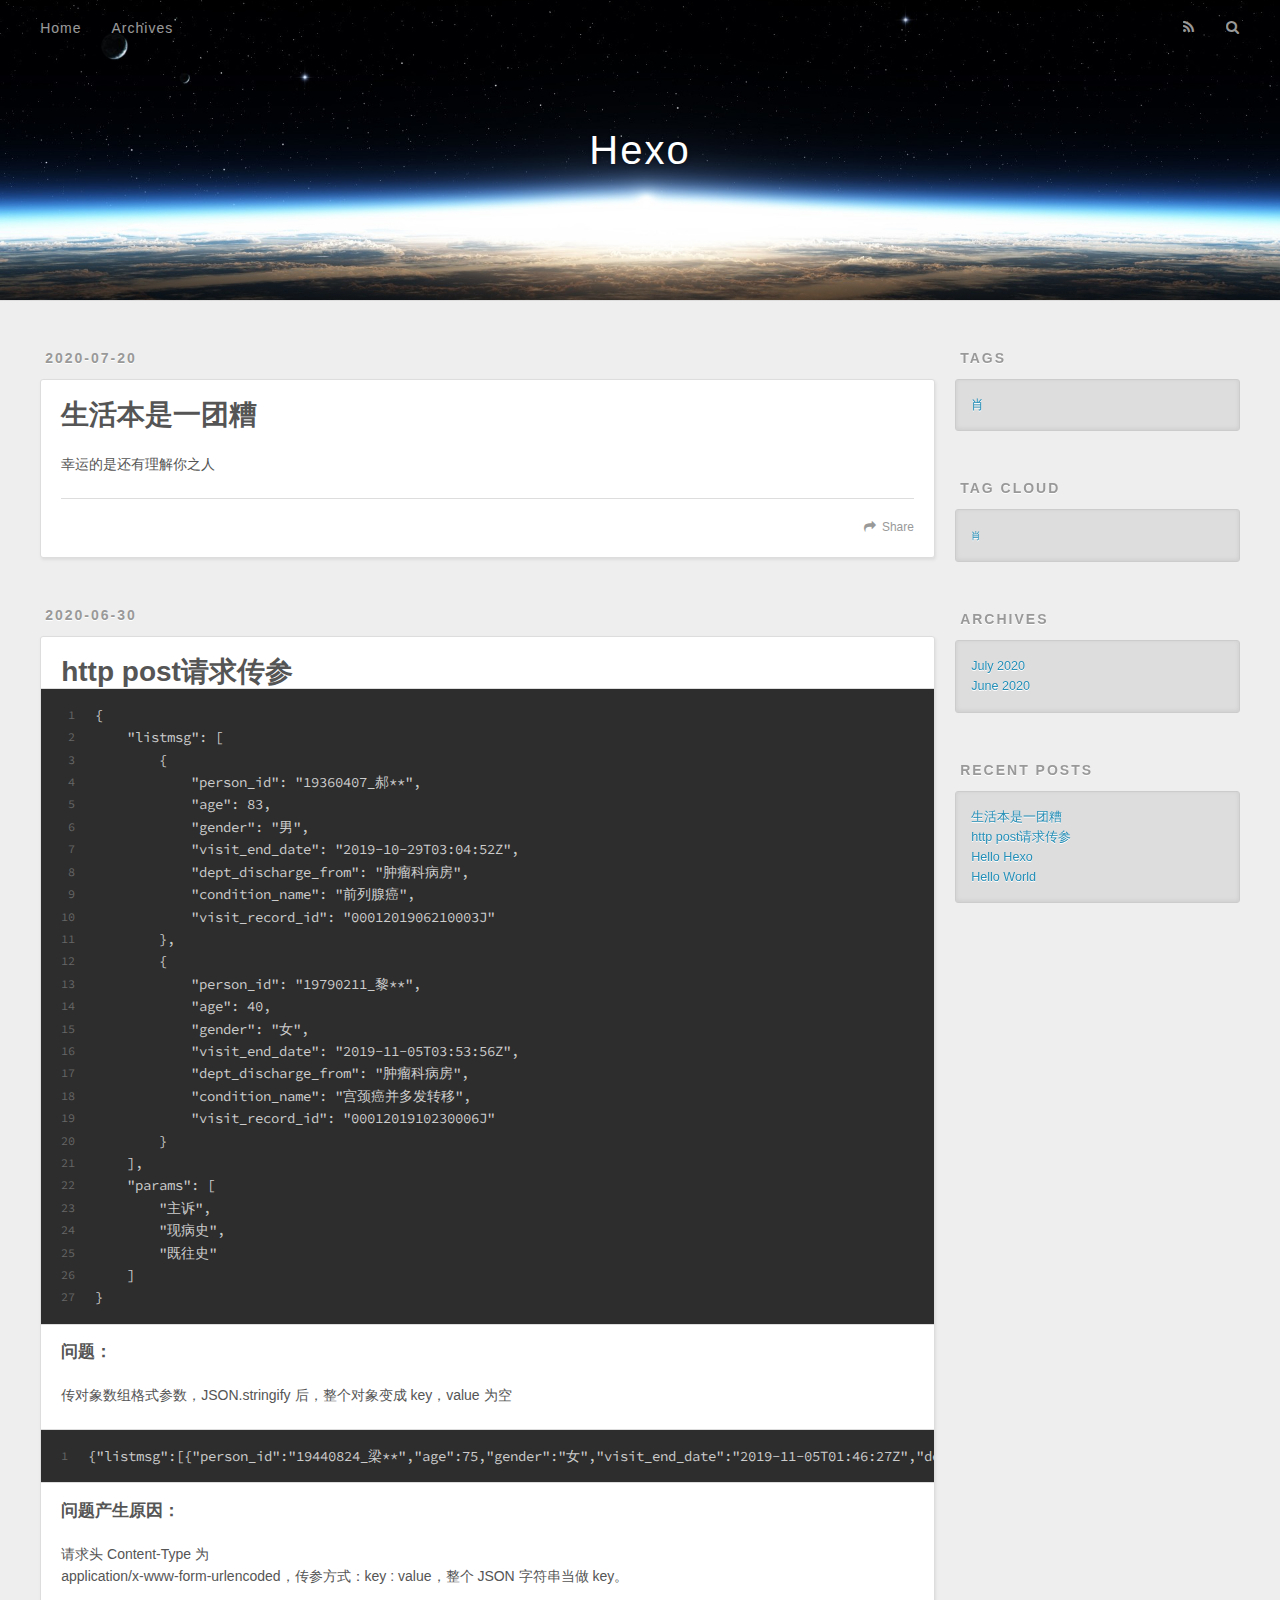
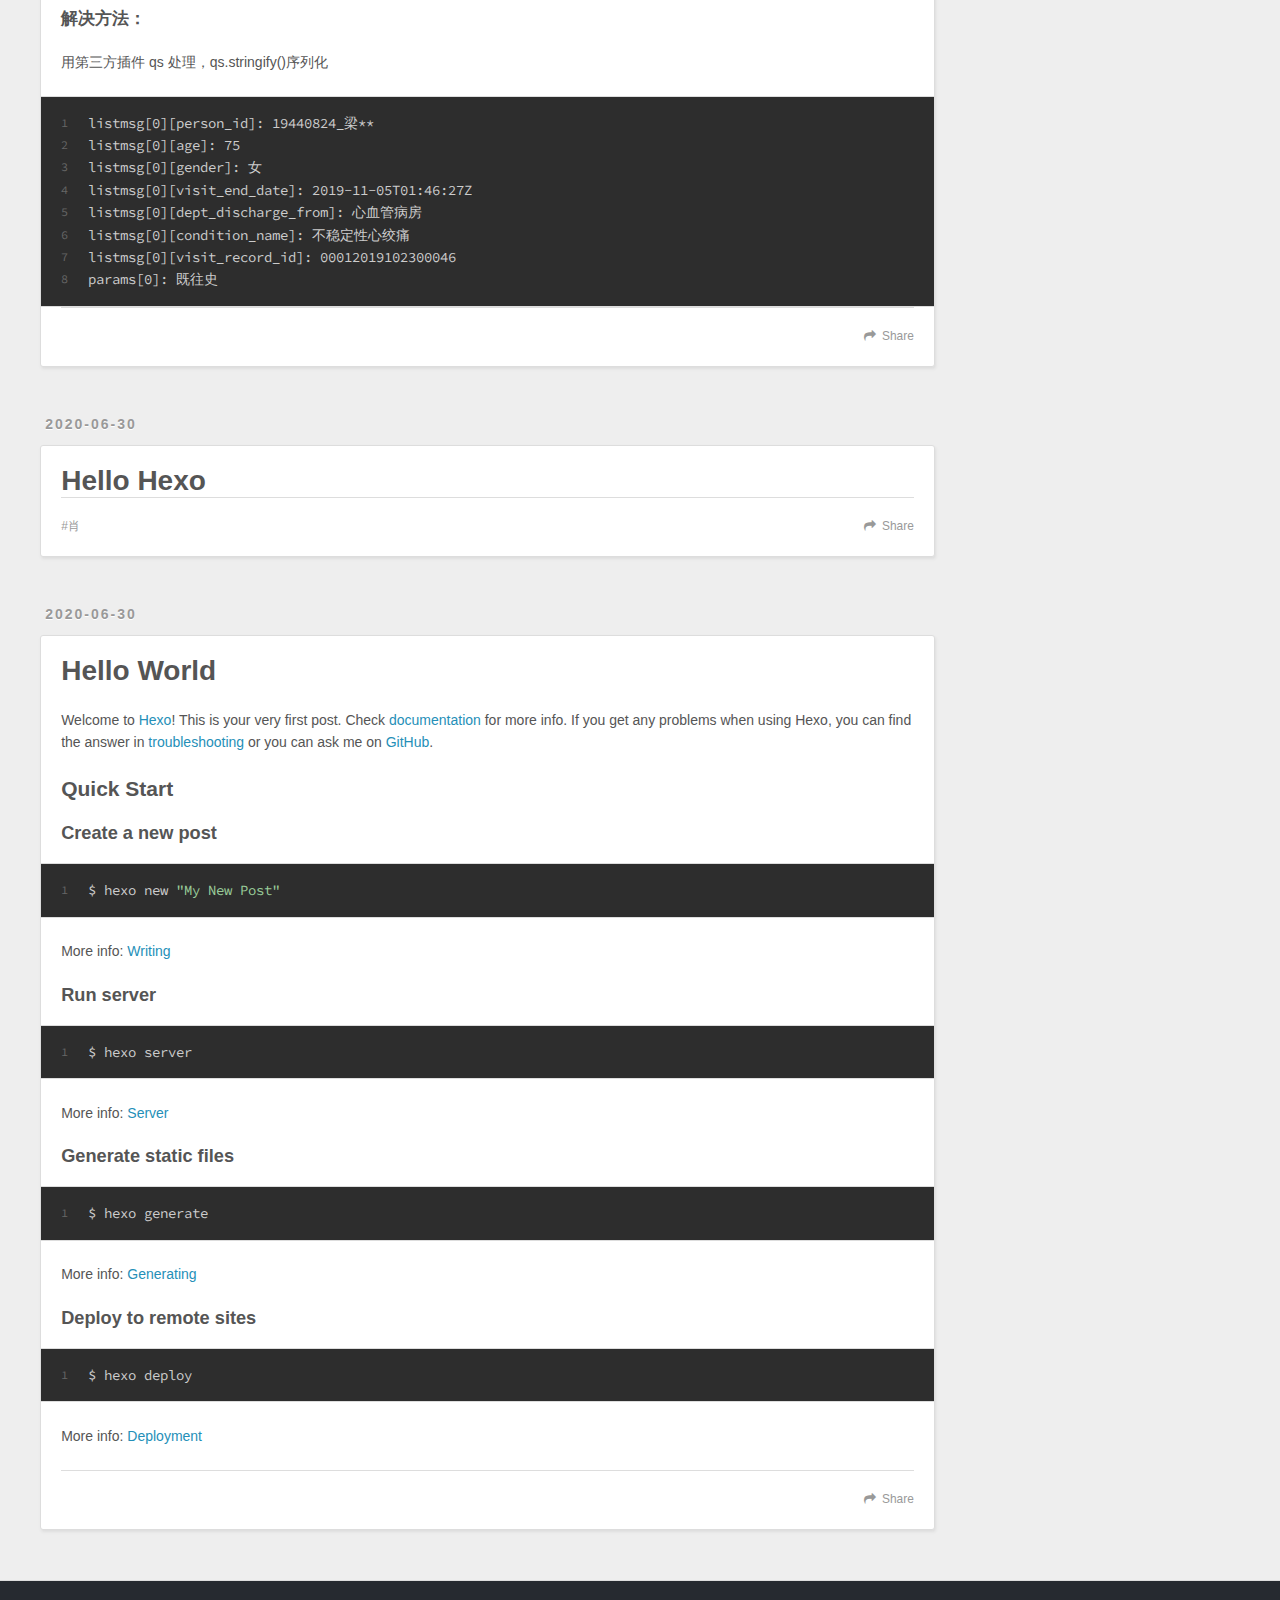
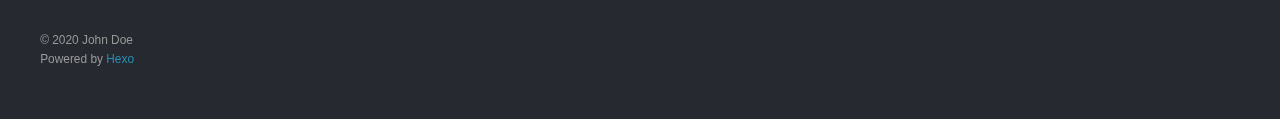
<file: index.html>
<!DOCTYPE html>
<html>
<head>
  <meta charset="utf-8">
  

  
  <title>Hexo</title>
  <meta name="viewport" content="width=device-width, initial-scale=1, maximum-scale=1">
  <meta property="og:type" content="website">
<meta property="og:title" content="Hexo">
<meta property="og:url" content="http://yoursite.com/index.html">
<meta property="og:site_name" content="Hexo">
<meta property="og:locale" content="en_US">
<meta property="article:author" content="John Doe">
<meta name="twitter:card" content="summary">
  
    <link rel="alternate" href="/atom.xml" title="Hexo" type="application/atom+xml">
  
  
    <link rel="icon" href="/favicon.png">
  
  
    <link href="//fonts.googleapis.com/css?family=Source+Code+Pro" rel="stylesheet" type="text/css">
  
  
<link rel="stylesheet" href="/css/style.css">

<meta name="generator" content="Hexo 4.2.1"></head>

<body>
  <div id="container">
    <div id="wrap">
      <header id="header">
  <div id="banner"></div>
  <div id="header-outer" class="outer">
    <div id="header-title" class="inner">
      <h1 id="logo-wrap">
        <a href="/" id="logo">Hexo</a>
      </h1>
      
    </div>
    <div id="header-inner" class="inner">
      <nav id="main-nav">
        <a id="main-nav-toggle" class="nav-icon"></a>
        
          <a class="main-nav-link" href="/">Home</a>
        
          <a class="main-nav-link" href="/archives">Archives</a>
        
      </nav>
      <nav id="sub-nav">
        
          <a id="nav-rss-link" class="nav-icon" href="/atom.xml" title="RSS Feed"></a>
        
        <a id="nav-search-btn" class="nav-icon" title="Search"></a>
      </nav>
      <div id="search-form-wrap">
        <form action="//google.com/search" method="get" accept-charset="UTF-8" class="search-form"><input type="search" name="q" class="search-form-input" placeholder="Search"><button type="submit" class="search-form-submit">&#xF002;</button><input type="hidden" name="sitesearch" value="http://yoursite.com"></form>
      </div>
    </div>
  </div>
</header>
      <div class="outer">
        <section id="main">
  
    <article id="post-生活本是一团糟" class="article article-type-post" itemscope itemprop="blogPost">
  <div class="article-meta">
    <a href="/2020/07/20/%E7%94%9F%E6%B4%BB%E6%9C%AC%E6%98%AF%E4%B8%80%E5%9B%A2%E7%B3%9F/" class="article-date">
  <time datetime="2020-07-20T08:50:01.000Z" itemprop="datePublished">2020-07-20</time>
</a>
    
  </div>
  <div class="article-inner">
    
    
      <header class="article-header">
        
  
    <h1 itemprop="name">
      <a class="article-title" href="/2020/07/20/%E7%94%9F%E6%B4%BB%E6%9C%AC%E6%98%AF%E4%B8%80%E5%9B%A2%E7%B3%9F/">生活本是一团糟</a>
    </h1>
  

      </header>
    
    <div class="article-entry" itemprop="articleBody">
      
        <p>幸运的是还有理解你之人</p>

      
    </div>
    <footer class="article-footer">
      <a data-url="http://yoursite.com/2020/07/20/%E7%94%9F%E6%B4%BB%E6%9C%AC%E6%98%AF%E4%B8%80%E5%9B%A2%E7%B3%9F/" data-id="ckcu9xcan0004lkrtajfe49cw" class="article-share-link">Share</a>
      
      
    </footer>
  </div>
  
</article>


  
    <article id="post-http post请求传参" class="article article-type-post" itemscope itemprop="blogPost">
  <div class="article-meta">
    <a href="/2020/06/30/http%20post%E8%AF%B7%E6%B1%82%E4%BC%A0%E5%8F%82/" class="article-date">
  <time datetime="2020-06-30T09:39:23.740Z" itemprop="datePublished">2020-06-30</time>
</a>
    
  </div>
  <div class="article-inner">
    
    
      <header class="article-header">
        
  
    <h1 itemprop="name">
      <a class="article-title" href="/2020/06/30/http%20post%E8%AF%B7%E6%B1%82%E4%BC%A0%E5%8F%82/">http post请求传参</a>
    </h1>
  

      </header>
    
    <div class="article-entry" itemprop="articleBody">
      
        <figure class="highlight plain"><table><tr><td class="gutter"><pre><span class="line">1</span><br><span class="line">2</span><br><span class="line">3</span><br><span class="line">4</span><br><span class="line">5</span><br><span class="line">6</span><br><span class="line">7</span><br><span class="line">8</span><br><span class="line">9</span><br><span class="line">10</span><br><span class="line">11</span><br><span class="line">12</span><br><span class="line">13</span><br><span class="line">14</span><br><span class="line">15</span><br><span class="line">16</span><br><span class="line">17</span><br><span class="line">18</span><br><span class="line">19</span><br><span class="line">20</span><br><span class="line">21</span><br><span class="line">22</span><br><span class="line">23</span><br><span class="line">24</span><br><span class="line">25</span><br><span class="line">26</span><br><span class="line">27</span><br></pre></td><td class="code"><pre><span class="line">&#123;</span><br><span class="line">    &quot;listmsg&quot;: [</span><br><span class="line">        &#123;</span><br><span class="line">            &quot;person_id&quot;: &quot;19360407_郝**&quot;,</span><br><span class="line">            &quot;age&quot;: 83,</span><br><span class="line">            &quot;gender&quot;: &quot;男&quot;,</span><br><span class="line">            &quot;visit_end_date&quot;: &quot;2019-10-29T03:04:52Z&quot;,</span><br><span class="line">            &quot;dept_discharge_from&quot;: &quot;肿瘤科病房&quot;,</span><br><span class="line">            &quot;condition_name&quot;: &quot;前列腺癌&quot;,</span><br><span class="line">            &quot;visit_record_id&quot;: &quot;0001201906210003J&quot;</span><br><span class="line">        &#125;,</span><br><span class="line">        &#123;</span><br><span class="line">            &quot;person_id&quot;: &quot;19790211_黎**&quot;,</span><br><span class="line">            &quot;age&quot;: 40,</span><br><span class="line">            &quot;gender&quot;: &quot;女&quot;,</span><br><span class="line">            &quot;visit_end_date&quot;: &quot;2019-11-05T03:53:56Z&quot;,</span><br><span class="line">            &quot;dept_discharge_from&quot;: &quot;肿瘤科病房&quot;,</span><br><span class="line">            &quot;condition_name&quot;: &quot;宫颈癌并多发转移&quot;,</span><br><span class="line">            &quot;visit_record_id&quot;: &quot;0001201910230006J&quot;</span><br><span class="line">        &#125;</span><br><span class="line">    ],</span><br><span class="line">    &quot;params&quot;: [</span><br><span class="line">        &quot;主诉&quot;,</span><br><span class="line">        &quot;现病史&quot;,</span><br><span class="line">        &quot;既往史&quot;</span><br><span class="line">    ]</span><br><span class="line">&#125;</span><br></pre></td></tr></table></figure>

<h4 id="问题："><a href="#问题：" class="headerlink" title="问题："></a>问题：</h4><p>传对象数组格式参数，JSON.stringify 后，整个对象变成 key，value 为空</p>
<figure class="highlight plain"><table><tr><td class="gutter"><pre><span class="line">1</span><br></pre></td><td class="code"><pre><span class="line">&#123;&quot;listmsg&quot;:[&#123;&quot;person_id&quot;:&quot;19440824_梁**&quot;,&quot;age&quot;:75,&quot;gender&quot;:&quot;女&quot;,&quot;visit_end_date&quot;:&quot;2019-11-05T01:46:27Z&quot;,&quot;dept_discharge_from&quot;:&quot;心血管病房&quot;,&quot;condition_name&quot;:&quot;不稳定性心绞痛&quot;,&quot;visit_record_id&quot;:&quot;00012019102300046&quot;&#125;],&quot;params&quot;:[&quot;主诉&quot;]&#125;:</span><br></pre></td></tr></table></figure>

<h4 id="问题产生原因："><a href="#问题产生原因：" class="headerlink" title="问题产生原因："></a>问题产生原因：</h4><p>请求头 Content-Type 为<br>application/x-www-form-urlencoded，传参方式：key : value，整个 JSON 字符串当做 key。</p>
<h4 id="解决方法："><a href="#解决方法：" class="headerlink" title="解决方法："></a>解决方法：</h4><p>用第三方插件 qs 处理，qs.stringify()序列化</p>
<figure class="highlight plain"><table><tr><td class="gutter"><pre><span class="line">1</span><br><span class="line">2</span><br><span class="line">3</span><br><span class="line">4</span><br><span class="line">5</span><br><span class="line">6</span><br><span class="line">7</span><br><span class="line">8</span><br></pre></td><td class="code"><pre><span class="line">listmsg[0][person_id]: 19440824_梁**</span><br><span class="line">listmsg[0][age]: 75</span><br><span class="line">listmsg[0][gender]: 女</span><br><span class="line">listmsg[0][visit_end_date]: 2019-11-05T01:46:27Z</span><br><span class="line">listmsg[0][dept_discharge_from]: 心血管病房</span><br><span class="line">listmsg[0][condition_name]: 不稳定性心绞痛</span><br><span class="line">listmsg[0][visit_record_id]: 00012019102300046</span><br><span class="line">params[0]: 既往史</span><br></pre></td></tr></table></figure>

      
    </div>
    <footer class="article-footer">
      <a data-url="http://yoursite.com/2020/06/30/http%20post%E8%AF%B7%E6%B1%82%E4%BC%A0%E5%8F%82/" data-id="ckcu9xcal0003lkrt83wz0hpq" class="article-share-link">Share</a>
      
      
    </footer>
  </div>
  
</article>


  
    <article id="post-Hello-Hexo" class="article article-type-post" itemscope itemprop="blogPost">
  <div class="article-meta">
    <a href="/2020/06/30/Hello-Hexo/" class="article-date">
  <time datetime="2020-06-30T09:26:27.000Z" itemprop="datePublished">2020-06-30</time>
</a>
    
  </div>
  <div class="article-inner">
    
    
      <header class="article-header">
        
  
    <h1 itemprop="name">
      <a class="article-title" href="/2020/06/30/Hello-Hexo/">Hello Hexo</a>
    </h1>
  

      </header>
    
    <div class="article-entry" itemprop="articleBody">
      
        
      
    </div>
    <footer class="article-footer">
      <a data-url="http://yoursite.com/2020/06/30/Hello-Hexo/" data-id="ckcu9xcae0000lkrtfhbj26tc" class="article-share-link">Share</a>
      
      
  <ul class="article-tag-list" itemprop="keywords"><li class="article-tag-list-item"><a class="article-tag-list-link" href="/tags/%E8%82%96/" rel="tag">肖</a></li></ul>

    </footer>
  </div>
  
</article>


  
    <article id="post-hello-world" class="article article-type-post" itemscope itemprop="blogPost">
  <div class="article-meta">
    <a href="/2020/06/30/hello-world/" class="article-date">
  <time datetime="2020-06-30T09:22:16.271Z" itemprop="datePublished">2020-06-30</time>
</a>
    
  </div>
  <div class="article-inner">
    
    
      <header class="article-header">
        
  
    <h1 itemprop="name">
      <a class="article-title" href="/2020/06/30/hello-world/">Hello World</a>
    </h1>
  

      </header>
    
    <div class="article-entry" itemprop="articleBody">
      
        <p>Welcome to <a href="https://hexo.io/" target="_blank" rel="noopener">Hexo</a>! This is your very first post. Check <a href="https://hexo.io/docs/" target="_blank" rel="noopener">documentation</a> for more info. If you get any problems when using Hexo, you can find the answer in <a href="https://hexo.io/docs/troubleshooting.html" target="_blank" rel="noopener">troubleshooting</a> or you can ask me on <a href="https://github.com/hexojs/hexo/issues" target="_blank" rel="noopener">GitHub</a>.</p>
<h2 id="Quick-Start"><a href="#Quick-Start" class="headerlink" title="Quick Start"></a>Quick Start</h2><h3 id="Create-a-new-post"><a href="#Create-a-new-post" class="headerlink" title="Create a new post"></a>Create a new post</h3><figure class="highlight bash"><table><tr><td class="gutter"><pre><span class="line">1</span><br></pre></td><td class="code"><pre><span class="line">$ hexo new <span class="string">"My New Post"</span></span><br></pre></td></tr></table></figure>

<p>More info: <a href="https://hexo.io/docs/writing.html" target="_blank" rel="noopener">Writing</a></p>
<h3 id="Run-server"><a href="#Run-server" class="headerlink" title="Run server"></a>Run server</h3><figure class="highlight bash"><table><tr><td class="gutter"><pre><span class="line">1</span><br></pre></td><td class="code"><pre><span class="line">$ hexo server</span><br></pre></td></tr></table></figure>

<p>More info: <a href="https://hexo.io/docs/server.html" target="_blank" rel="noopener">Server</a></p>
<h3 id="Generate-static-files"><a href="#Generate-static-files" class="headerlink" title="Generate static files"></a>Generate static files</h3><figure class="highlight bash"><table><tr><td class="gutter"><pre><span class="line">1</span><br></pre></td><td class="code"><pre><span class="line">$ hexo generate</span><br></pre></td></tr></table></figure>

<p>More info: <a href="https://hexo.io/docs/generating.html" target="_blank" rel="noopener">Generating</a></p>
<h3 id="Deploy-to-remote-sites"><a href="#Deploy-to-remote-sites" class="headerlink" title="Deploy to remote sites"></a>Deploy to remote sites</h3><figure class="highlight bash"><table><tr><td class="gutter"><pre><span class="line">1</span><br></pre></td><td class="code"><pre><span class="line">$ hexo deploy</span><br></pre></td></tr></table></figure>

<p>More info: <a href="https://hexo.io/docs/one-command-deployment.html" target="_blank" rel="noopener">Deployment</a></p>

      
    </div>
    <footer class="article-footer">
      <a data-url="http://yoursite.com/2020/06/30/hello-world/" data-id="ckcu9xcai0001lkrt4xeneffk" class="article-share-link">Share</a>
      
      
    </footer>
  </div>
  
</article>


  


</section>
        
          <aside id="sidebar">
  
    

  
    
  <div class="widget-wrap">
    <h3 class="widget-title">Tags</h3>
    <div class="widget">
      <ul class="tag-list" itemprop="keywords"><li class="tag-list-item"><a class="tag-list-link" href="/tags/%E8%82%96/" rel="tag">肖</a></li></ul>
    </div>
  </div>


  
    
  <div class="widget-wrap">
    <h3 class="widget-title">Tag Cloud</h3>
    <div class="widget tagcloud">
      <a href="/tags/%E8%82%96/" style="font-size: 10px;">肖</a>
    </div>
  </div>

  
    
  <div class="widget-wrap">
    <h3 class="widget-title">Archives</h3>
    <div class="widget">
      <ul class="archive-list"><li class="archive-list-item"><a class="archive-list-link" href="/archives/2020/07/">July 2020</a></li><li class="archive-list-item"><a class="archive-list-link" href="/archives/2020/06/">June 2020</a></li></ul>
    </div>
  </div>


  
    
  <div class="widget-wrap">
    <h3 class="widget-title">Recent Posts</h3>
    <div class="widget">
      <ul>
        
          <li>
            <a href="/2020/07/20/%E7%94%9F%E6%B4%BB%E6%9C%AC%E6%98%AF%E4%B8%80%E5%9B%A2%E7%B3%9F/">生活本是一团糟</a>
          </li>
        
          <li>
            <a href="/2020/06/30/http%20post%E8%AF%B7%E6%B1%82%E4%BC%A0%E5%8F%82/">http post请求传参</a>
          </li>
        
          <li>
            <a href="/2020/06/30/Hello-Hexo/">Hello Hexo</a>
          </li>
        
          <li>
            <a href="/2020/06/30/hello-world/">Hello World</a>
          </li>
        
      </ul>
    </div>
  </div>

  
</aside>
        
      </div>
      <footer id="footer">
  
  <div class="outer">
    <div id="footer-info" class="inner">
      &copy; 2020 John Doe<br>
      Powered by <a href="http://hexo.io/" target="_blank">Hexo</a>
    </div>
  </div>
</footer>
    </div>
    <nav id="mobile-nav">
  
    <a href="/" class="mobile-nav-link">Home</a>
  
    <a href="/archives" class="mobile-nav-link">Archives</a>
  
</nav>
    

<script src="//ajax.googleapis.com/ajax/libs/jquery/2.0.3/jquery.min.js"></script>


  
<link rel="stylesheet" href="/fancybox/jquery.fancybox.css">

  
<script src="/fancybox/jquery.fancybox.pack.js"></script>




<script src="/js/script.js"></script>




  </div>
</body>
</html>
</file>
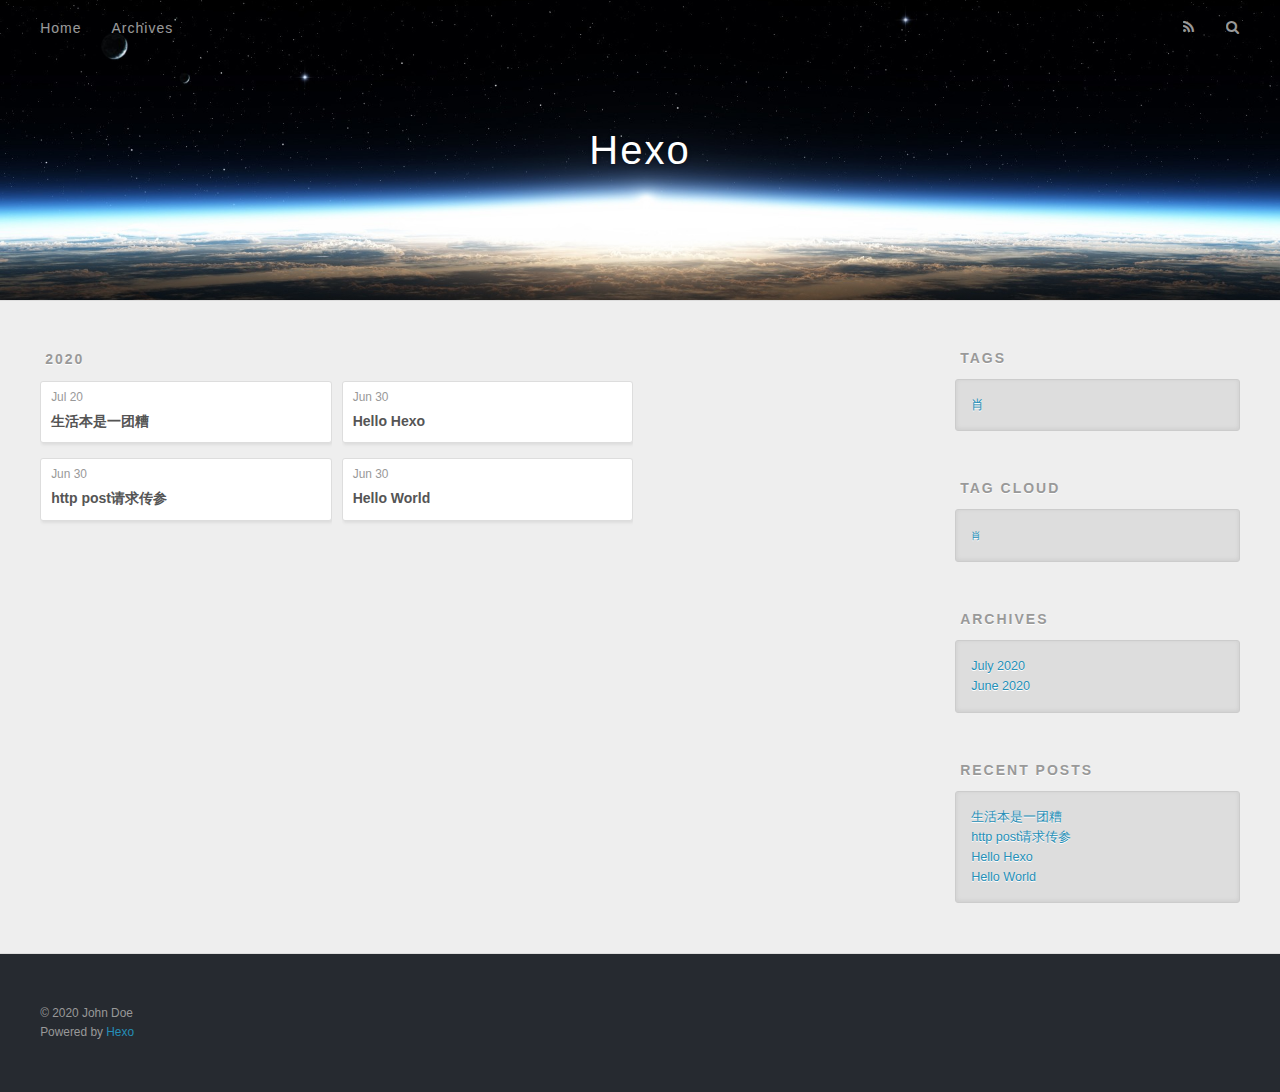
<file: archives/index.html>
<!DOCTYPE html>
<html>
<head>
  <meta charset="utf-8">
  

  
  <title>Archives | Hexo</title>
  <meta name="viewport" content="width=device-width, initial-scale=1, maximum-scale=1">
  <meta property="og:type" content="website">
<meta property="og:title" content="Hexo">
<meta property="og:url" content="http://yoursite.com/archives/index.html">
<meta property="og:site_name" content="Hexo">
<meta property="og:locale" content="en_US">
<meta property="article:author" content="John Doe">
<meta name="twitter:card" content="summary">
  
    <link rel="alternate" href="/atom.xml" title="Hexo" type="application/atom+xml">
  
  
    <link rel="icon" href="/favicon.png">
  
  
    <link href="//fonts.googleapis.com/css?family=Source+Code+Pro" rel="stylesheet" type="text/css">
  
  
<link rel="stylesheet" href="/css/style.css">

<meta name="generator" content="Hexo 4.2.1"></head>

<body>
  <div id="container">
    <div id="wrap">
      <header id="header">
  <div id="banner"></div>
  <div id="header-outer" class="outer">
    <div id="header-title" class="inner">
      <h1 id="logo-wrap">
        <a href="/" id="logo">Hexo</a>
      </h1>
      
    </div>
    <div id="header-inner" class="inner">
      <nav id="main-nav">
        <a id="main-nav-toggle" class="nav-icon"></a>
        
          <a class="main-nav-link" href="/">Home</a>
        
          <a class="main-nav-link" href="/archives">Archives</a>
        
      </nav>
      <nav id="sub-nav">
        
          <a id="nav-rss-link" class="nav-icon" href="/atom.xml" title="RSS Feed"></a>
        
        <a id="nav-search-btn" class="nav-icon" title="Search"></a>
      </nav>
      <div id="search-form-wrap">
        <form action="//google.com/search" method="get" accept-charset="UTF-8" class="search-form"><input type="search" name="q" class="search-form-input" placeholder="Search"><button type="submit" class="search-form-submit">&#xF002;</button><input type="hidden" name="sitesearch" value="http://yoursite.com"></form>
      </div>
    </div>
  </div>
</header>
      <div class="outer">
        <section id="main">
  
  
    
    
      
      
      <section class="archives-wrap">
        <div class="archive-year-wrap">
          <a href="/archives/2020" class="archive-year">2020</a>
        </div>
        <div class="archives">
    
    <article class="archive-article archive-type-post">
  <div class="archive-article-inner">
    <header class="archive-article-header">
      <a href="/2020/07/20/%E7%94%9F%E6%B4%BB%E6%9C%AC%E6%98%AF%E4%B8%80%E5%9B%A2%E7%B3%9F/" class="archive-article-date">
  <time datetime="2020-07-20T08:50:01.000Z" itemprop="datePublished">Jul 20</time>
</a>
      
  
    <h1 itemprop="name">
      <a class="archive-article-title" href="/2020/07/20/%E7%94%9F%E6%B4%BB%E6%9C%AC%E6%98%AF%E4%B8%80%E5%9B%A2%E7%B3%9F/">生活本是一团糟</a>
    </h1>
  

    </header>
  </div>
</article>
  
    
    
    <article class="archive-article archive-type-post">
  <div class="archive-article-inner">
    <header class="archive-article-header">
      <a href="/2020/06/30/http%20post%E8%AF%B7%E6%B1%82%E4%BC%A0%E5%8F%82/" class="archive-article-date">
  <time datetime="2020-06-30T09:39:23.740Z" itemprop="datePublished">Jun 30</time>
</a>
      
  
    <h1 itemprop="name">
      <a class="archive-article-title" href="/2020/06/30/http%20post%E8%AF%B7%E6%B1%82%E4%BC%A0%E5%8F%82/">http post请求传参</a>
    </h1>
  

    </header>
  </div>
</article>
  
    
    
    <article class="archive-article archive-type-post">
  <div class="archive-article-inner">
    <header class="archive-article-header">
      <a href="/2020/06/30/Hello-Hexo/" class="archive-article-date">
  <time datetime="2020-06-30T09:26:27.000Z" itemprop="datePublished">Jun 30</time>
</a>
      
  
    <h1 itemprop="name">
      <a class="archive-article-title" href="/2020/06/30/Hello-Hexo/">Hello Hexo</a>
    </h1>
  

    </header>
  </div>
</article>
  
    
    
    <article class="archive-article archive-type-post">
  <div class="archive-article-inner">
    <header class="archive-article-header">
      <a href="/2020/06/30/hello-world/" class="archive-article-date">
  <time datetime="2020-06-30T09:22:16.271Z" itemprop="datePublished">Jun 30</time>
</a>
      
  
    <h1 itemprop="name">
      <a class="archive-article-title" href="/2020/06/30/hello-world/">Hello World</a>
    </h1>
  

    </header>
  </div>
</article>
  
  
    </div></section>
  


</section>
        
          <aside id="sidebar">
  
    

  
    
  <div class="widget-wrap">
    <h3 class="widget-title">Tags</h3>
    <div class="widget">
      <ul class="tag-list" itemprop="keywords"><li class="tag-list-item"><a class="tag-list-link" href="/tags/%E8%82%96/" rel="tag">肖</a></li></ul>
    </div>
  </div>


  
    
  <div class="widget-wrap">
    <h3 class="widget-title">Tag Cloud</h3>
    <div class="widget tagcloud">
      <a href="/tags/%E8%82%96/" style="font-size: 10px;">肖</a>
    </div>
  </div>

  
    
  <div class="widget-wrap">
    <h3 class="widget-title">Archives</h3>
    <div class="widget">
      <ul class="archive-list"><li class="archive-list-item"><a class="archive-list-link" href="/archives/2020/07/">July 2020</a></li><li class="archive-list-item"><a class="archive-list-link" href="/archives/2020/06/">June 2020</a></li></ul>
    </div>
  </div>


  
    
  <div class="widget-wrap">
    <h3 class="widget-title">Recent Posts</h3>
    <div class="widget">
      <ul>
        
          <li>
            <a href="/2020/07/20/%E7%94%9F%E6%B4%BB%E6%9C%AC%E6%98%AF%E4%B8%80%E5%9B%A2%E7%B3%9F/">生活本是一团糟</a>
          </li>
        
          <li>
            <a href="/2020/06/30/http%20post%E8%AF%B7%E6%B1%82%E4%BC%A0%E5%8F%82/">http post请求传参</a>
          </li>
        
          <li>
            <a href="/2020/06/30/Hello-Hexo/">Hello Hexo</a>
          </li>
        
          <li>
            <a href="/2020/06/30/hello-world/">Hello World</a>
          </li>
        
      </ul>
    </div>
  </div>

  
</aside>
        
      </div>
      <footer id="footer">
  
  <div class="outer">
    <div id="footer-info" class="inner">
      &copy; 2020 John Doe<br>
      Powered by <a href="http://hexo.io/" target="_blank">Hexo</a>
    </div>
  </div>
</footer>
    </div>
    <nav id="mobile-nav">
  
    <a href="/" class="mobile-nav-link">Home</a>
  
    <a href="/archives" class="mobile-nav-link">Archives</a>
  
</nav>
    

<script src="//ajax.googleapis.com/ajax/libs/jquery/2.0.3/jquery.min.js"></script>


  
<link rel="stylesheet" href="/fancybox/jquery.fancybox.css">

  
<script src="/fancybox/jquery.fancybox.pack.js"></script>




<script src="/js/script.js"></script>




  </div>
</body>
</html>
</file>
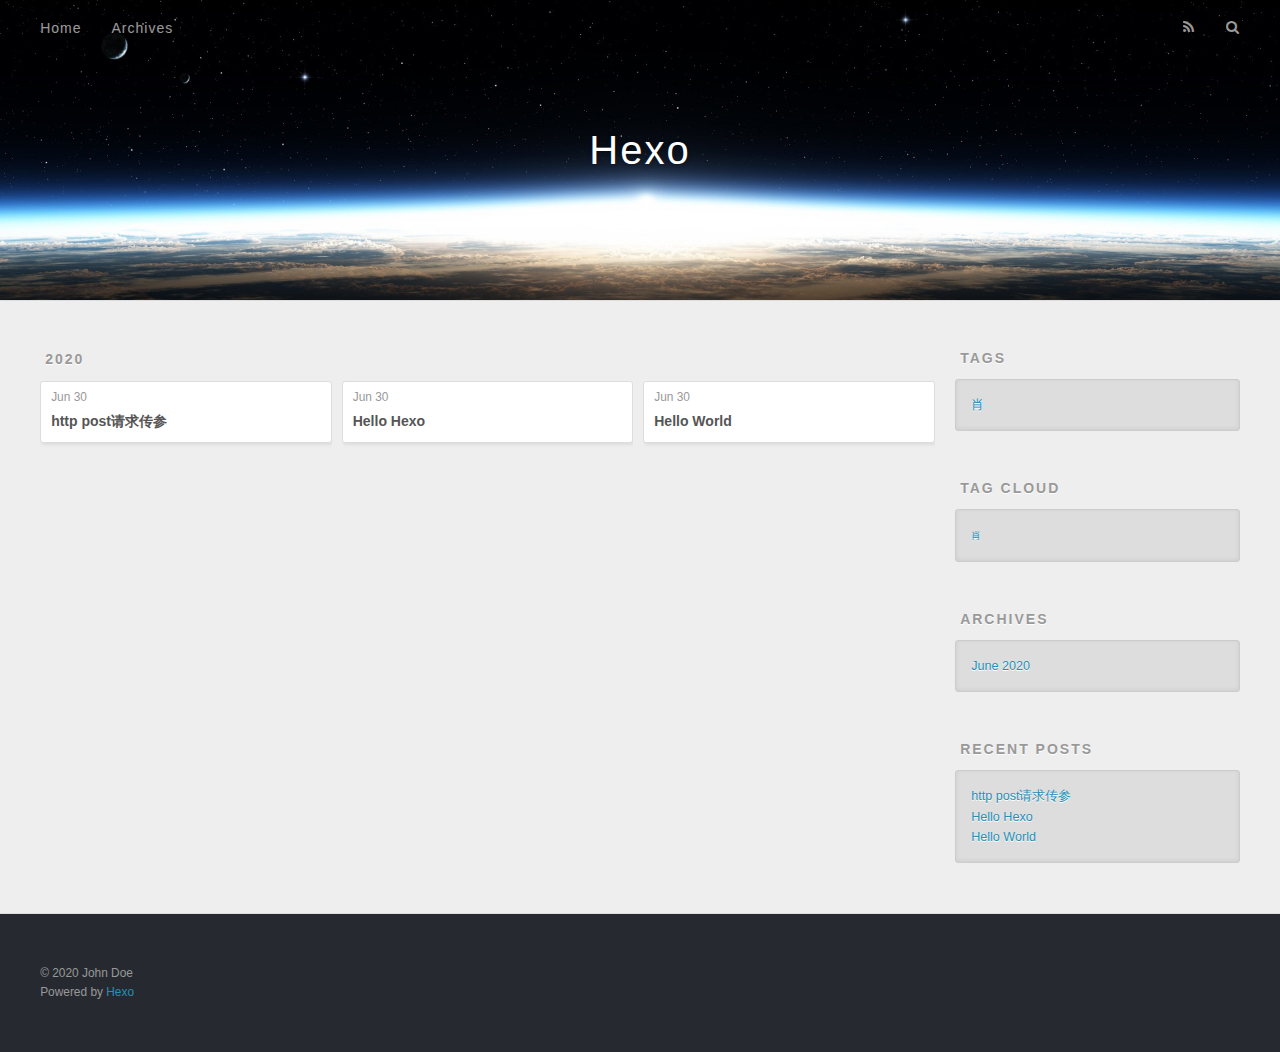
<file: archives/2020/index.html>
<!DOCTYPE html>
<html>
<head>
  <meta charset="utf-8">
  

  
  <title>Archives: 2020 | Hexo</title>
  <meta name="viewport" content="width=device-width, initial-scale=1, maximum-scale=1">
  <meta property="og:type" content="website">
<meta property="og:title" content="Hexo">
<meta property="og:url" content="http://yoursite.com/archives/2020/index.html">
<meta property="og:site_name" content="Hexo">
<meta property="og:locale" content="en_US">
<meta property="article:author" content="John Doe">
<meta name="twitter:card" content="summary">
  
    <link rel="alternate" href="/atom.xml" title="Hexo" type="application/atom+xml">
  
  
    <link rel="icon" href="/favicon.png">
  
  
    <link href="//fonts.googleapis.com/css?family=Source+Code+Pro" rel="stylesheet" type="text/css">
  
  
<link rel="stylesheet" href="/css/style.css">

<meta name="generator" content="Hexo 4.2.1"></head>

<body>
  <div id="container">
    <div id="wrap">
      <header id="header">
  <div id="banner"></div>
  <div id="header-outer" class="outer">
    <div id="header-title" class="inner">
      <h1 id="logo-wrap">
        <a href="/" id="logo">Hexo</a>
      </h1>
      
    </div>
    <div id="header-inner" class="inner">
      <nav id="main-nav">
        <a id="main-nav-toggle" class="nav-icon"></a>
        
          <a class="main-nav-link" href="/">Home</a>
        
          <a class="main-nav-link" href="/archives">Archives</a>
        
      </nav>
      <nav id="sub-nav">
        
          <a id="nav-rss-link" class="nav-icon" href="/atom.xml" title="RSS Feed"></a>
        
        <a id="nav-search-btn" class="nav-icon" title="Search"></a>
      </nav>
      <div id="search-form-wrap">
        <form action="//google.com/search" method="get" accept-charset="UTF-8" class="search-form"><input type="search" name="q" class="search-form-input" placeholder="Search"><button type="submit" class="search-form-submit">&#xF002;</button><input type="hidden" name="sitesearch" value="http://yoursite.com"></form>
      </div>
    </div>
  </div>
</header>
      <div class="outer">
        <section id="main">
  
  
    
    
      
      
      <section class="archives-wrap">
        <div class="archive-year-wrap">
          <a href="/archives/2020" class="archive-year">2020</a>
        </div>
        <div class="archives">
    
    <article class="archive-article archive-type-post">
  <div class="archive-article-inner">
    <header class="archive-article-header">
      <a href="/2020/06/30/http%20post%E8%AF%B7%E6%B1%82%E4%BC%A0%E5%8F%82/" class="archive-article-date">
  <time datetime="2020-06-30T09:39:23.740Z" itemprop="datePublished">Jun 30</time>
</a>
      
  
    <h1 itemprop="name">
      <a class="archive-article-title" href="/2020/06/30/http%20post%E8%AF%B7%E6%B1%82%E4%BC%A0%E5%8F%82/">http post请求传参</a>
    </h1>
  

    </header>
  </div>
</article>
  
    
    
    <article class="archive-article archive-type-post">
  <div class="archive-article-inner">
    <header class="archive-article-header">
      <a href="/2020/06/30/Hello-Hexo/" class="archive-article-date">
  <time datetime="2020-06-30T09:26:27.000Z" itemprop="datePublished">Jun 30</time>
</a>
      
  
    <h1 itemprop="name">
      <a class="archive-article-title" href="/2020/06/30/Hello-Hexo/">Hello Hexo</a>
    </h1>
  

    </header>
  </div>
</article>
  
    
    
    <article class="archive-article archive-type-post">
  <div class="archive-article-inner">
    <header class="archive-article-header">
      <a href="/2020/06/30/hello-world/" class="archive-article-date">
  <time datetime="2020-06-30T09:22:16.271Z" itemprop="datePublished">Jun 30</time>
</a>
      
  
    <h1 itemprop="name">
      <a class="archive-article-title" href="/2020/06/30/hello-world/">Hello World</a>
    </h1>
  

    </header>
  </div>
</article>
  
  
    </div></section>
  


</section>
        
          <aside id="sidebar">
  
    

  
    
  <div class="widget-wrap">
    <h3 class="widget-title">Tags</h3>
    <div class="widget">
      <ul class="tag-list" itemprop="keywords"><li class="tag-list-item"><a class="tag-list-link" href="/tags/%E8%82%96/" rel="tag">肖</a></li></ul>
    </div>
  </div>


  
    
  <div class="widget-wrap">
    <h3 class="widget-title">Tag Cloud</h3>
    <div class="widget tagcloud">
      <a href="/tags/%E8%82%96/" style="font-size: 10px;">肖</a>
    </div>
  </div>

  
    
  <div class="widget-wrap">
    <h3 class="widget-title">Archives</h3>
    <div class="widget">
      <ul class="archive-list"><li class="archive-list-item"><a class="archive-list-link" href="/archives/2020/06/">June 2020</a></li></ul>
    </div>
  </div>


  
    
  <div class="widget-wrap">
    <h3 class="widget-title">Recent Posts</h3>
    <div class="widget">
      <ul>
        
          <li>
            <a href="/2020/06/30/http%20post%E8%AF%B7%E6%B1%82%E4%BC%A0%E5%8F%82/">http post请求传参</a>
          </li>
        
          <li>
            <a href="/2020/06/30/Hello-Hexo/">Hello Hexo</a>
          </li>
        
          <li>
            <a href="/2020/06/30/hello-world/">Hello World</a>
          </li>
        
      </ul>
    </div>
  </div>

  
</aside>
        
      </div>
      <footer id="footer">
  
  <div class="outer">
    <div id="footer-info" class="inner">
      &copy; 2020 John Doe<br>
      Powered by <a href="http://hexo.io/" target="_blank">Hexo</a>
    </div>
  </div>
</footer>
    </div>
    <nav id="mobile-nav">
  
    <a href="/" class="mobile-nav-link">Home</a>
  
    <a href="/archives" class="mobile-nav-link">Archives</a>
  
</nav>
    

<script src="//ajax.googleapis.com/ajax/libs/jquery/2.0.3/jquery.min.js"></script>


  
<link rel="stylesheet" href="/fancybox/jquery.fancybox.css">

  
<script src="/fancybox/jquery.fancybox.pack.js"></script>




<script src="/js/script.js"></script>




  </div>
</body>
</html>
</file>
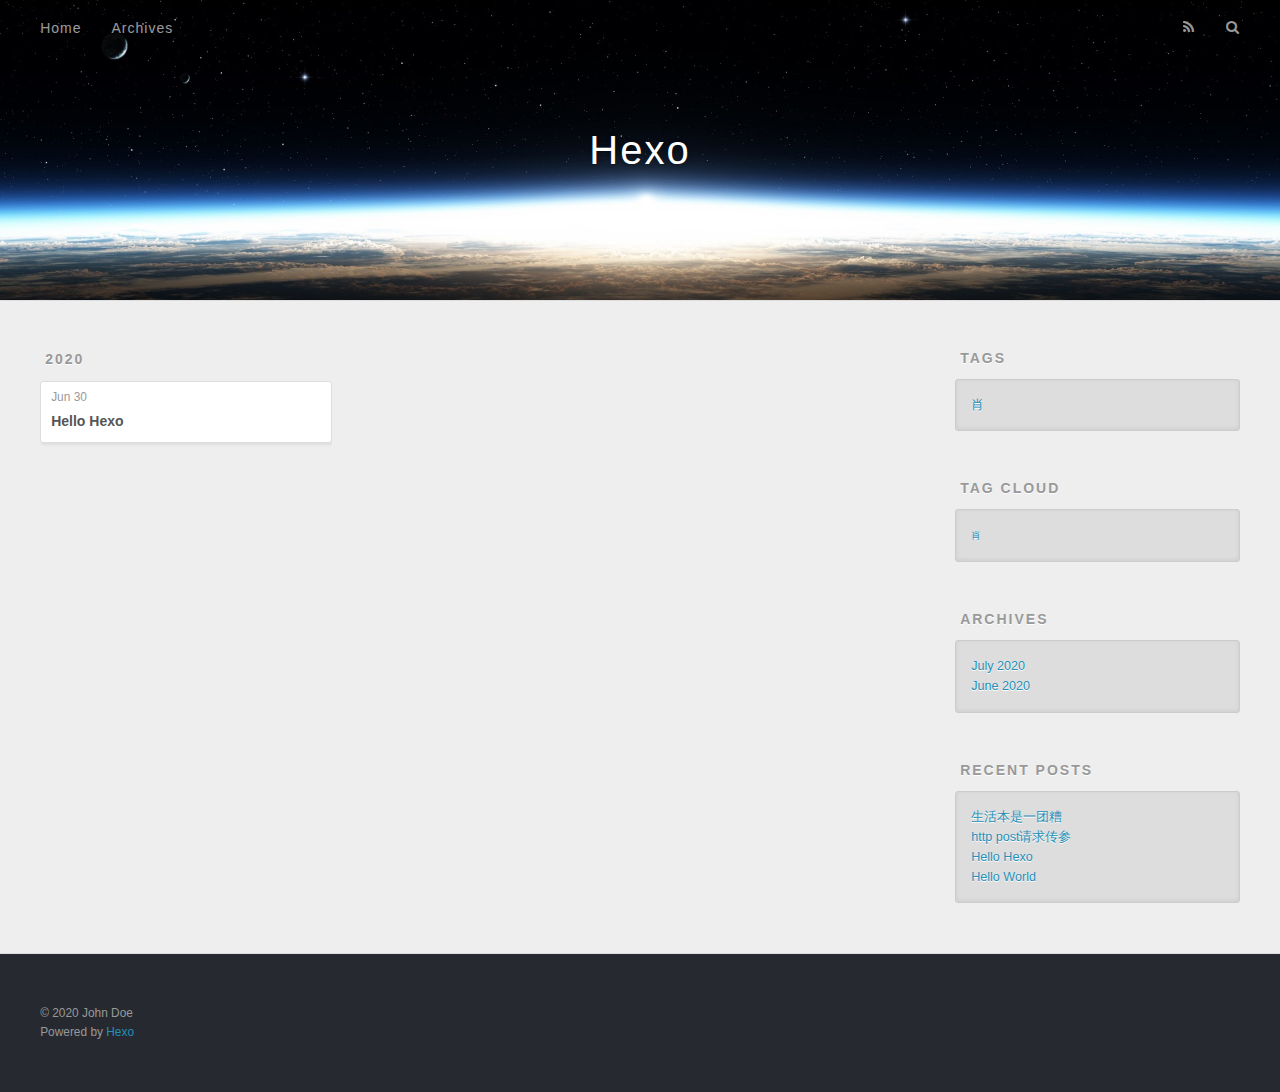
<file: tags/肖/index.html>
<!DOCTYPE html>
<html>
<head>
  <meta charset="utf-8">
  

  
  <title>Tag: 肖 | Hexo</title>
  <meta name="viewport" content="width=device-width, initial-scale=1, maximum-scale=1">
  <meta property="og:type" content="website">
<meta property="og:title" content="Hexo">
<meta property="og:url" content="http://yoursite.com/tags/%E8%82%96/index.html">
<meta property="og:site_name" content="Hexo">
<meta property="og:locale" content="en_US">
<meta property="article:author" content="John Doe">
<meta name="twitter:card" content="summary">
  
    <link rel="alternate" href="/atom.xml" title="Hexo" type="application/atom+xml">
  
  
    <link rel="icon" href="/favicon.png">
  
  
    <link href="//fonts.googleapis.com/css?family=Source+Code+Pro" rel="stylesheet" type="text/css">
  
  
<link rel="stylesheet" href="/css/style.css">

<meta name="generator" content="Hexo 4.2.1"></head>

<body>
  <div id="container">
    <div id="wrap">
      <header id="header">
  <div id="banner"></div>
  <div id="header-outer" class="outer">
    <div id="header-title" class="inner">
      <h1 id="logo-wrap">
        <a href="/" id="logo">Hexo</a>
      </h1>
      
    </div>
    <div id="header-inner" class="inner">
      <nav id="main-nav">
        <a id="main-nav-toggle" class="nav-icon"></a>
        
          <a class="main-nav-link" href="/">Home</a>
        
          <a class="main-nav-link" href="/archives">Archives</a>
        
      </nav>
      <nav id="sub-nav">
        
          <a id="nav-rss-link" class="nav-icon" href="/atom.xml" title="RSS Feed"></a>
        
        <a id="nav-search-btn" class="nav-icon" title="Search"></a>
      </nav>
      <div id="search-form-wrap">
        <form action="//google.com/search" method="get" accept-charset="UTF-8" class="search-form"><input type="search" name="q" class="search-form-input" placeholder="Search"><button type="submit" class="search-form-submit">&#xF002;</button><input type="hidden" name="sitesearch" value="http://yoursite.com"></form>
      </div>
    </div>
  </div>
</header>
      <div class="outer">
        <section id="main">
  
  
    
    
      
      
      <section class="archives-wrap">
        <div class="archive-year-wrap">
          <a href="/archives/2020" class="archive-year">2020</a>
        </div>
        <div class="archives">
    
    <article class="archive-article archive-type-post">
  <div class="archive-article-inner">
    <header class="archive-article-header">
      <a href="/2020/06/30/Hello-Hexo/" class="archive-article-date">
  <time datetime="2020-06-30T09:26:27.000Z" itemprop="datePublished">Jun 30</time>
</a>
      
  
    <h1 itemprop="name">
      <a class="archive-article-title" href="/2020/06/30/Hello-Hexo/">Hello Hexo</a>
    </h1>
  

    </header>
  </div>
</article>
  
  
    </div></section>
  


</section>
        
          <aside id="sidebar">
  
    

  
    
  <div class="widget-wrap">
    <h3 class="widget-title">Tags</h3>
    <div class="widget">
      <ul class="tag-list" itemprop="keywords"><li class="tag-list-item"><a class="tag-list-link" href="/tags/%E8%82%96/" rel="tag">肖</a></li></ul>
    </div>
  </div>


  
    
  <div class="widget-wrap">
    <h3 class="widget-title">Tag Cloud</h3>
    <div class="widget tagcloud">
      <a href="/tags/%E8%82%96/" style="font-size: 10px;">肖</a>
    </div>
  </div>

  
    
  <div class="widget-wrap">
    <h3 class="widget-title">Archives</h3>
    <div class="widget">
      <ul class="archive-list"><li class="archive-list-item"><a class="archive-list-link" href="/archives/2020/07/">July 2020</a></li><li class="archive-list-item"><a class="archive-list-link" href="/archives/2020/06/">June 2020</a></li></ul>
    </div>
  </div>


  
    
  <div class="widget-wrap">
    <h3 class="widget-title">Recent Posts</h3>
    <div class="widget">
      <ul>
        
          <li>
            <a href="/2020/07/20/%E7%94%9F%E6%B4%BB%E6%9C%AC%E6%98%AF%E4%B8%80%E5%9B%A2%E7%B3%9F/">生活本是一团糟</a>
          </li>
        
          <li>
            <a href="/2020/06/30/http%20post%E8%AF%B7%E6%B1%82%E4%BC%A0%E5%8F%82/">http post请求传参</a>
          </li>
        
          <li>
            <a href="/2020/06/30/Hello-Hexo/">Hello Hexo</a>
          </li>
        
          <li>
            <a href="/2020/06/30/hello-world/">Hello World</a>
          </li>
        
      </ul>
    </div>
  </div>

  
</aside>
        
      </div>
      <footer id="footer">
  
  <div class="outer">
    <div id="footer-info" class="inner">
      &copy; 2020 John Doe<br>
      Powered by <a href="http://hexo.io/" target="_blank">Hexo</a>
    </div>
  </div>
</footer>
    </div>
    <nav id="mobile-nav">
  
    <a href="/" class="mobile-nav-link">Home</a>
  
    <a href="/archives" class="mobile-nav-link">Archives</a>
  
</nav>
    

<script src="//ajax.googleapis.com/ajax/libs/jquery/2.0.3/jquery.min.js"></script>


  
<link rel="stylesheet" href="/fancybox/jquery.fancybox.css">

  
<script src="/fancybox/jquery.fancybox.pack.js"></script>




<script src="/js/script.js"></script>




  </div>
</body>
</html>
</file>
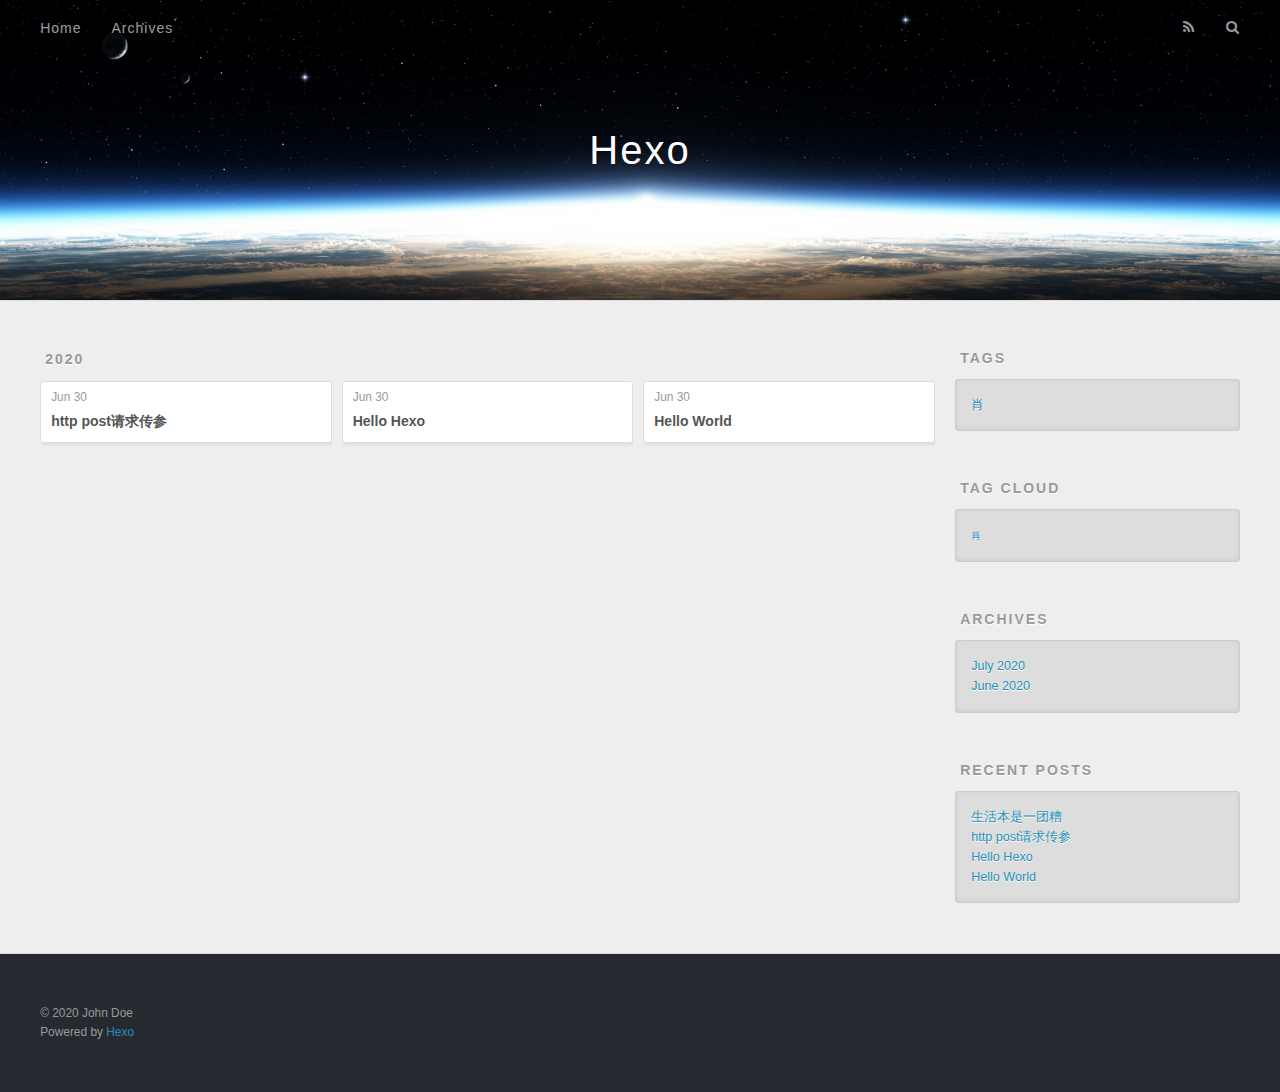
<file: archives/2020/06/index.html>
<!DOCTYPE html>
<html>
<head>
  <meta charset="utf-8">
  

  
  <title>Archives: 2020/6 | Hexo</title>
  <meta name="viewport" content="width=device-width, initial-scale=1, maximum-scale=1">
  <meta property="og:type" content="website">
<meta property="og:title" content="Hexo">
<meta property="og:url" content="http://yoursite.com/archives/2020/06/index.html">
<meta property="og:site_name" content="Hexo">
<meta property="og:locale" content="en_US">
<meta property="article:author" content="John Doe">
<meta name="twitter:card" content="summary">
  
    <link rel="alternate" href="/atom.xml" title="Hexo" type="application/atom+xml">
  
  
    <link rel="icon" href="/favicon.png">
  
  
    <link href="//fonts.googleapis.com/css?family=Source+Code+Pro" rel="stylesheet" type="text/css">
  
  
<link rel="stylesheet" href="/css/style.css">

<meta name="generator" content="Hexo 4.2.1"></head>

<body>
  <div id="container">
    <div id="wrap">
      <header id="header">
  <div id="banner"></div>
  <div id="header-outer" class="outer">
    <div id="header-title" class="inner">
      <h1 id="logo-wrap">
        <a href="/" id="logo">Hexo</a>
      </h1>
      
    </div>
    <div id="header-inner" class="inner">
      <nav id="main-nav">
        <a id="main-nav-toggle" class="nav-icon"></a>
        
          <a class="main-nav-link" href="/">Home</a>
        
          <a class="main-nav-link" href="/archives">Archives</a>
        
      </nav>
      <nav id="sub-nav">
        
          <a id="nav-rss-link" class="nav-icon" href="/atom.xml" title="RSS Feed"></a>
        
        <a id="nav-search-btn" class="nav-icon" title="Search"></a>
      </nav>
      <div id="search-form-wrap">
        <form action="//google.com/search" method="get" accept-charset="UTF-8" class="search-form"><input type="search" name="q" class="search-form-input" placeholder="Search"><button type="submit" class="search-form-submit">&#xF002;</button><input type="hidden" name="sitesearch" value="http://yoursite.com"></form>
      </div>
    </div>
  </div>
</header>
      <div class="outer">
        <section id="main">
  
  
    
    
      
      
      <section class="archives-wrap">
        <div class="archive-year-wrap">
          <a href="/archives/2020" class="archive-year">2020</a>
        </div>
        <div class="archives">
    
    <article class="archive-article archive-type-post">
  <div class="archive-article-inner">
    <header class="archive-article-header">
      <a href="/2020/06/30/http%20post%E8%AF%B7%E6%B1%82%E4%BC%A0%E5%8F%82/" class="archive-article-date">
  <time datetime="2020-06-30T09:39:23.740Z" itemprop="datePublished">Jun 30</time>
</a>
      
  
    <h1 itemprop="name">
      <a class="archive-article-title" href="/2020/06/30/http%20post%E8%AF%B7%E6%B1%82%E4%BC%A0%E5%8F%82/">http post请求传参</a>
    </h1>
  

    </header>
  </div>
</article>
  
    
    
    <article class="archive-article archive-type-post">
  <div class="archive-article-inner">
    <header class="archive-article-header">
      <a href="/2020/06/30/Hello-Hexo/" class="archive-article-date">
  <time datetime="2020-06-30T09:26:27.000Z" itemprop="datePublished">Jun 30</time>
</a>
      
  
    <h1 itemprop="name">
      <a class="archive-article-title" href="/2020/06/30/Hello-Hexo/">Hello Hexo</a>
    </h1>
  

    </header>
  </div>
</article>
  
    
    
    <article class="archive-article archive-type-post">
  <div class="archive-article-inner">
    <header class="archive-article-header">
      <a href="/2020/06/30/hello-world/" class="archive-article-date">
  <time datetime="2020-06-30T09:22:16.271Z" itemprop="datePublished">Jun 30</time>
</a>
      
  
    <h1 itemprop="name">
      <a class="archive-article-title" href="/2020/06/30/hello-world/">Hello World</a>
    </h1>
  

    </header>
  </div>
</article>
  
  
    </div></section>
  


</section>
        
          <aside id="sidebar">
  
    

  
    
  <div class="widget-wrap">
    <h3 class="widget-title">Tags</h3>
    <div class="widget">
      <ul class="tag-list" itemprop="keywords"><li class="tag-list-item"><a class="tag-list-link" href="/tags/%E8%82%96/" rel="tag">肖</a></li></ul>
    </div>
  </div>


  
    
  <div class="widget-wrap">
    <h3 class="widget-title">Tag Cloud</h3>
    <div class="widget tagcloud">
      <a href="/tags/%E8%82%96/" style="font-size: 10px;">肖</a>
    </div>
  </div>

  
    
  <div class="widget-wrap">
    <h3 class="widget-title">Archives</h3>
    <div class="widget">
      <ul class="archive-list"><li class="archive-list-item"><a class="archive-list-link" href="/archives/2020/07/">July 2020</a></li><li class="archive-list-item"><a class="archive-list-link" href="/archives/2020/06/">June 2020</a></li></ul>
    </div>
  </div>


  
    
  <div class="widget-wrap">
    <h3 class="widget-title">Recent Posts</h3>
    <div class="widget">
      <ul>
        
          <li>
            <a href="/2020/07/20/%E7%94%9F%E6%B4%BB%E6%9C%AC%E6%98%AF%E4%B8%80%E5%9B%A2%E7%B3%9F/">生活本是一团糟</a>
          </li>
        
          <li>
            <a href="/2020/06/30/http%20post%E8%AF%B7%E6%B1%82%E4%BC%A0%E5%8F%82/">http post请求传参</a>
          </li>
        
          <li>
            <a href="/2020/06/30/Hello-Hexo/">Hello Hexo</a>
          </li>
        
          <li>
            <a href="/2020/06/30/hello-world/">Hello World</a>
          </li>
        
      </ul>
    </div>
  </div>

  
</aside>
        
      </div>
      <footer id="footer">
  
  <div class="outer">
    <div id="footer-info" class="inner">
      &copy; 2020 John Doe<br>
      Powered by <a href="http://hexo.io/" target="_blank">Hexo</a>
    </div>
  </div>
</footer>
    </div>
    <nav id="mobile-nav">
  
    <a href="/" class="mobile-nav-link">Home</a>
  
    <a href="/archives" class="mobile-nav-link">Archives</a>
  
</nav>
    

<script src="//ajax.googleapis.com/ajax/libs/jquery/2.0.3/jquery.min.js"></script>


  
<link rel="stylesheet" href="/fancybox/jquery.fancybox.css">

  
<script src="/fancybox/jquery.fancybox.pack.js"></script>




<script src="/js/script.js"></script>




  </div>
</body>
</html>
</file>
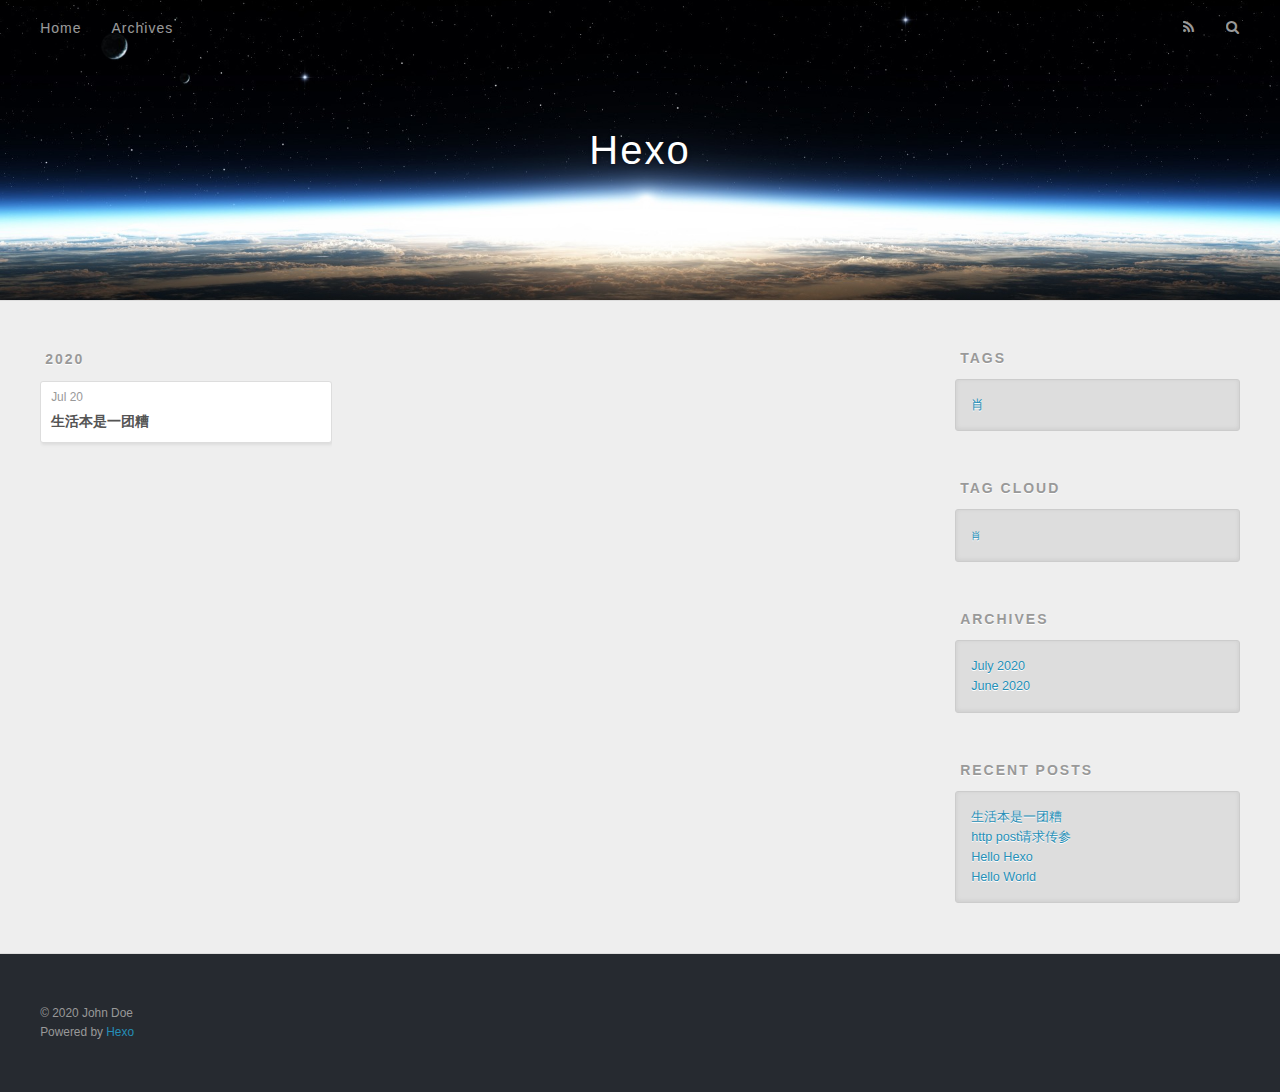
<file: archives/2020/07/index.html>
<!DOCTYPE html>
<html>
<head>
  <meta charset="utf-8">
  

  
  <title>Archives: 2020/7 | Hexo</title>
  <meta name="viewport" content="width=device-width, initial-scale=1, maximum-scale=1">
  <meta property="og:type" content="website">
<meta property="og:title" content="Hexo">
<meta property="og:url" content="http://yoursite.com/archives/2020/07/index.html">
<meta property="og:site_name" content="Hexo">
<meta property="og:locale" content="en_US">
<meta property="article:author" content="John Doe">
<meta name="twitter:card" content="summary">
  
    <link rel="alternate" href="/atom.xml" title="Hexo" type="application/atom+xml">
  
  
    <link rel="icon" href="/favicon.png">
  
  
    <link href="//fonts.googleapis.com/css?family=Source+Code+Pro" rel="stylesheet" type="text/css">
  
  
<link rel="stylesheet" href="/css/style.css">

<meta name="generator" content="Hexo 4.2.1"></head>

<body>
  <div id="container">
    <div id="wrap">
      <header id="header">
  <div id="banner"></div>
  <div id="header-outer" class="outer">
    <div id="header-title" class="inner">
      <h1 id="logo-wrap">
        <a href="/" id="logo">Hexo</a>
      </h1>
      
    </div>
    <div id="header-inner" class="inner">
      <nav id="main-nav">
        <a id="main-nav-toggle" class="nav-icon"></a>
        
          <a class="main-nav-link" href="/">Home</a>
        
          <a class="main-nav-link" href="/archives">Archives</a>
        
      </nav>
      <nav id="sub-nav">
        
          <a id="nav-rss-link" class="nav-icon" href="/atom.xml" title="RSS Feed"></a>
        
        <a id="nav-search-btn" class="nav-icon" title="Search"></a>
      </nav>
      <div id="search-form-wrap">
        <form action="//google.com/search" method="get" accept-charset="UTF-8" class="search-form"><input type="search" name="q" class="search-form-input" placeholder="Search"><button type="submit" class="search-form-submit">&#xF002;</button><input type="hidden" name="sitesearch" value="http://yoursite.com"></form>
      </div>
    </div>
  </div>
</header>
      <div class="outer">
        <section id="main">
  
  
    
    
      
      
      <section class="archives-wrap">
        <div class="archive-year-wrap">
          <a href="/archives/2020" class="archive-year">2020</a>
        </div>
        <div class="archives">
    
    <article class="archive-article archive-type-post">
  <div class="archive-article-inner">
    <header class="archive-article-header">
      <a href="/2020/07/20/%E7%94%9F%E6%B4%BB%E6%9C%AC%E6%98%AF%E4%B8%80%E5%9B%A2%E7%B3%9F/" class="archive-article-date">
  <time datetime="2020-07-20T08:50:01.000Z" itemprop="datePublished">Jul 20</time>
</a>
      
  
    <h1 itemprop="name">
      <a class="archive-article-title" href="/2020/07/20/%E7%94%9F%E6%B4%BB%E6%9C%AC%E6%98%AF%E4%B8%80%E5%9B%A2%E7%B3%9F/">生活本是一团糟</a>
    </h1>
  

    </header>
  </div>
</article>
  
  
    </div></section>
  


</section>
        
          <aside id="sidebar">
  
    

  
    
  <div class="widget-wrap">
    <h3 class="widget-title">Tags</h3>
    <div class="widget">
      <ul class="tag-list" itemprop="keywords"><li class="tag-list-item"><a class="tag-list-link" href="/tags/%E8%82%96/" rel="tag">肖</a></li></ul>
    </div>
  </div>


  
    
  <div class="widget-wrap">
    <h3 class="widget-title">Tag Cloud</h3>
    <div class="widget tagcloud">
      <a href="/tags/%E8%82%96/" style="font-size: 10px;">肖</a>
    </div>
  </div>

  
    
  <div class="widget-wrap">
    <h3 class="widget-title">Archives</h3>
    <div class="widget">
      <ul class="archive-list"><li class="archive-list-item"><a class="archive-list-link" href="/archives/2020/07/">July 2020</a></li><li class="archive-list-item"><a class="archive-list-link" href="/archives/2020/06/">June 2020</a></li></ul>
    </div>
  </div>


  
    
  <div class="widget-wrap">
    <h3 class="widget-title">Recent Posts</h3>
    <div class="widget">
      <ul>
        
          <li>
            <a href="/2020/07/20/%E7%94%9F%E6%B4%BB%E6%9C%AC%E6%98%AF%E4%B8%80%E5%9B%A2%E7%B3%9F/">生活本是一团糟</a>
          </li>
        
          <li>
            <a href="/2020/06/30/http%20post%E8%AF%B7%E6%B1%82%E4%BC%A0%E5%8F%82/">http post请求传参</a>
          </li>
        
          <li>
            <a href="/2020/06/30/Hello-Hexo/">Hello Hexo</a>
          </li>
        
          <li>
            <a href="/2020/06/30/hello-world/">Hello World</a>
          </li>
        
      </ul>
    </div>
  </div>

  
</aside>
        
      </div>
      <footer id="footer">
  
  <div class="outer">
    <div id="footer-info" class="inner">
      &copy; 2020 John Doe<br>
      Powered by <a href="http://hexo.io/" target="_blank">Hexo</a>
    </div>
  </div>
</footer>
    </div>
    <nav id="mobile-nav">
  
    <a href="/" class="mobile-nav-link">Home</a>
  
    <a href="/archives" class="mobile-nav-link">Archives</a>
  
</nav>
    

<script src="//ajax.googleapis.com/ajax/libs/jquery/2.0.3/jquery.min.js"></script>


  
<link rel="stylesheet" href="/fancybox/jquery.fancybox.css">

  
<script src="/fancybox/jquery.fancybox.pack.js"></script>




<script src="/js/script.js"></script>




  </div>
</body>
</html>
</file>
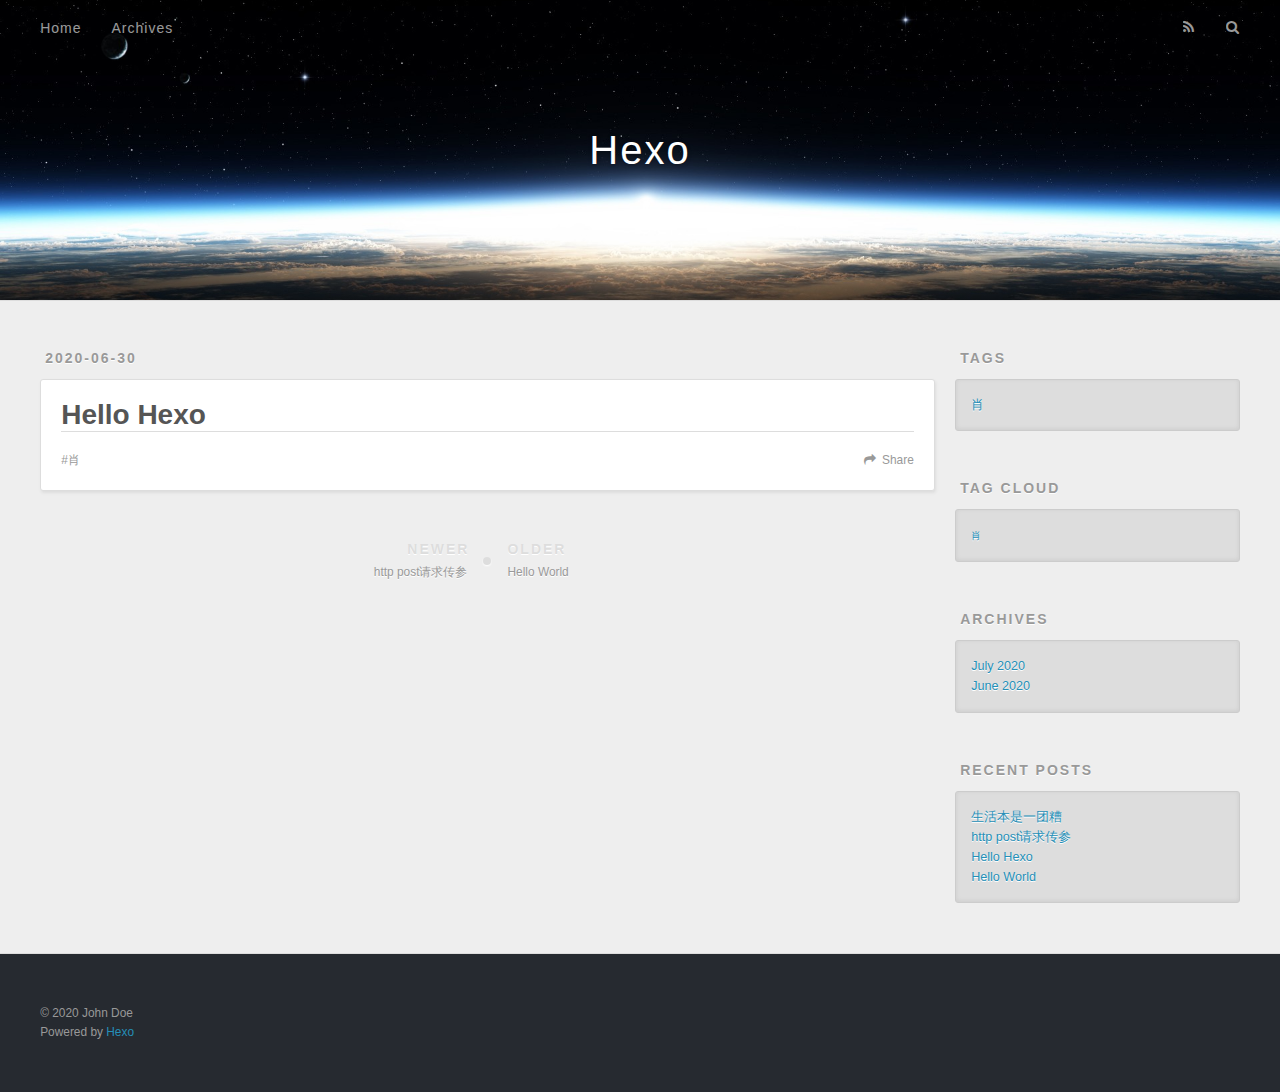
<file: 2020/06/30/Hello-Hexo/index.html>
<!DOCTYPE html>
<html>
<head>
  <meta charset="utf-8">
  

  
  <title>Hello Hexo | Hexo</title>
  <meta name="viewport" content="width=device-width, initial-scale=1, maximum-scale=1">
  <meta property="og:type" content="article">
<meta property="og:title" content="Hello Hexo">
<meta property="og:url" content="http://yoursite.com/2020/06/30/Hello-Hexo/index.html">
<meta property="og:site_name" content="Hexo">
<meta property="og:locale" content="en_US">
<meta property="article:published_time" content="2020-06-30T09:26:27.000Z">
<meta property="article:modified_time" content="2020-06-30T09:30:32.087Z">
<meta property="article:author" content="John Doe">
<meta property="article:tag" content="肖">
<meta name="twitter:card" content="summary">
  
    <link rel="alternate" href="/atom.xml" title="Hexo" type="application/atom+xml">
  
  
    <link rel="icon" href="/favicon.png">
  
  
    <link href="//fonts.googleapis.com/css?family=Source+Code+Pro" rel="stylesheet" type="text/css">
  
  
<link rel="stylesheet" href="/css/style.css">

<meta name="generator" content="Hexo 4.2.1"></head>

<body>
  <div id="container">
    <div id="wrap">
      <header id="header">
  <div id="banner"></div>
  <div id="header-outer" class="outer">
    <div id="header-title" class="inner">
      <h1 id="logo-wrap">
        <a href="/" id="logo">Hexo</a>
      </h1>
      
    </div>
    <div id="header-inner" class="inner">
      <nav id="main-nav">
        <a id="main-nav-toggle" class="nav-icon"></a>
        
          <a class="main-nav-link" href="/">Home</a>
        
          <a class="main-nav-link" href="/archives">Archives</a>
        
      </nav>
      <nav id="sub-nav">
        
          <a id="nav-rss-link" class="nav-icon" href="/atom.xml" title="RSS Feed"></a>
        
        <a id="nav-search-btn" class="nav-icon" title="Search"></a>
      </nav>
      <div id="search-form-wrap">
        <form action="//google.com/search" method="get" accept-charset="UTF-8" class="search-form"><input type="search" name="q" class="search-form-input" placeholder="Search"><button type="submit" class="search-form-submit">&#xF002;</button><input type="hidden" name="sitesearch" value="http://yoursite.com"></form>
      </div>
    </div>
  </div>
</header>
      <div class="outer">
        <section id="main"><article id="post-Hello-Hexo" class="article article-type-post" itemscope itemprop="blogPost">
  <div class="article-meta">
    <a href="/2020/06/30/Hello-Hexo/" class="article-date">
  <time datetime="2020-06-30T09:26:27.000Z" itemprop="datePublished">2020-06-30</time>
</a>
    
  </div>
  <div class="article-inner">
    
    
      <header class="article-header">
        
  
    <h1 class="article-title" itemprop="name">
      Hello Hexo
    </h1>
  

      </header>
    
    <div class="article-entry" itemprop="articleBody">
      
        
      
    </div>
    <footer class="article-footer">
      <a data-url="http://yoursite.com/2020/06/30/Hello-Hexo/" data-id="ckcu9xcae0000lkrtfhbj26tc" class="article-share-link">Share</a>
      
      
  <ul class="article-tag-list" itemprop="keywords"><li class="article-tag-list-item"><a class="article-tag-list-link" href="/tags/%E8%82%96/" rel="tag">肖</a></li></ul>

    </footer>
  </div>
  
    
<nav id="article-nav">
  
    <a href="/2020/06/30/http%20post%E8%AF%B7%E6%B1%82%E4%BC%A0%E5%8F%82/" id="article-nav-newer" class="article-nav-link-wrap">
      <strong class="article-nav-caption">Newer</strong>
      <div class="article-nav-title">
        
          http post请求传参
        
      </div>
    </a>
  
  
    <a href="/2020/06/30/hello-world/" id="article-nav-older" class="article-nav-link-wrap">
      <strong class="article-nav-caption">Older</strong>
      <div class="article-nav-title">Hello World</div>
    </a>
  
</nav>

  
</article>

</section>
        
          <aside id="sidebar">
  
    

  
    
  <div class="widget-wrap">
    <h3 class="widget-title">Tags</h3>
    <div class="widget">
      <ul class="tag-list" itemprop="keywords"><li class="tag-list-item"><a class="tag-list-link" href="/tags/%E8%82%96/" rel="tag">肖</a></li></ul>
    </div>
  </div>


  
    
  <div class="widget-wrap">
    <h3 class="widget-title">Tag Cloud</h3>
    <div class="widget tagcloud">
      <a href="/tags/%E8%82%96/" style="font-size: 10px;">肖</a>
    </div>
  </div>

  
    
  <div class="widget-wrap">
    <h3 class="widget-title">Archives</h3>
    <div class="widget">
      <ul class="archive-list"><li class="archive-list-item"><a class="archive-list-link" href="/archives/2020/07/">July 2020</a></li><li class="archive-list-item"><a class="archive-list-link" href="/archives/2020/06/">June 2020</a></li></ul>
    </div>
  </div>


  
    
  <div class="widget-wrap">
    <h3 class="widget-title">Recent Posts</h3>
    <div class="widget">
      <ul>
        
          <li>
            <a href="/2020/07/20/%E7%94%9F%E6%B4%BB%E6%9C%AC%E6%98%AF%E4%B8%80%E5%9B%A2%E7%B3%9F/">生活本是一团糟</a>
          </li>
        
          <li>
            <a href="/2020/06/30/http%20post%E8%AF%B7%E6%B1%82%E4%BC%A0%E5%8F%82/">http post请求传参</a>
          </li>
        
          <li>
            <a href="/2020/06/30/Hello-Hexo/">Hello Hexo</a>
          </li>
        
          <li>
            <a href="/2020/06/30/hello-world/">Hello World</a>
          </li>
        
      </ul>
    </div>
  </div>

  
</aside>
        
      </div>
      <footer id="footer">
  
  <div class="outer">
    <div id="footer-info" class="inner">
      &copy; 2020 John Doe<br>
      Powered by <a href="http://hexo.io/" target="_blank">Hexo</a>
    </div>
  </div>
</footer>
    </div>
    <nav id="mobile-nav">
  
    <a href="/" class="mobile-nav-link">Home</a>
  
    <a href="/archives" class="mobile-nav-link">Archives</a>
  
</nav>
    

<script src="//ajax.googleapis.com/ajax/libs/jquery/2.0.3/jquery.min.js"></script>


  
<link rel="stylesheet" href="/fancybox/jquery.fancybox.css">

  
<script src="/fancybox/jquery.fancybox.pack.js"></script>




<script src="/js/script.js"></script>




  </div>
</body>
</html>
</file>
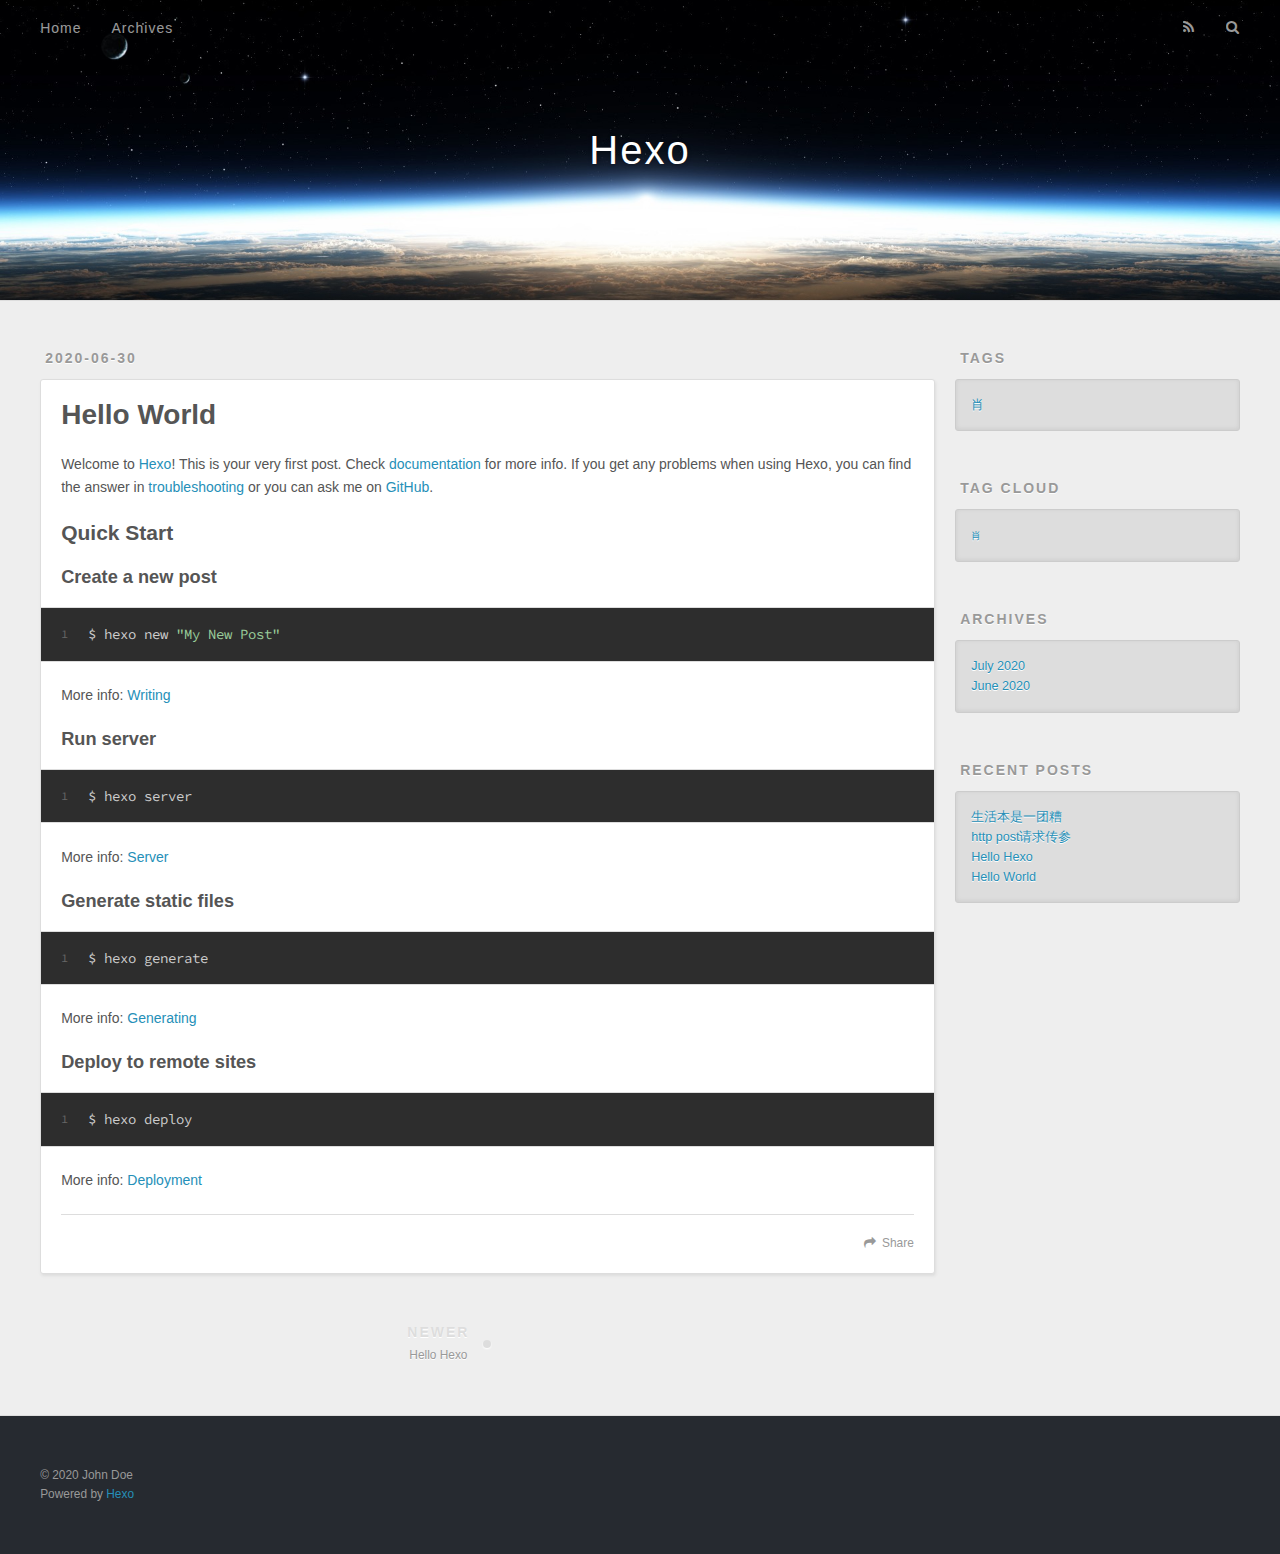
<file: 2020/06/30/hello-world/index.html>
<!DOCTYPE html>
<html>
<head>
  <meta charset="utf-8">
  

  
  <title>Hello World | Hexo</title>
  <meta name="viewport" content="width=device-width, initial-scale=1, maximum-scale=1">
  <meta name="description" content="Welcome to Hexo! This is your very first post. Check documentation for more info. If you get any problems when using Hexo, you can find the answer in troubleshooting or you can ask me on GitHub. Quick">
<meta property="og:type" content="article">
<meta property="og:title" content="Hello World">
<meta property="og:url" content="http://yoursite.com/2020/06/30/hello-world/index.html">
<meta property="og:site_name" content="Hexo">
<meta property="og:description" content="Welcome to Hexo! This is your very first post. Check documentation for more info. If you get any problems when using Hexo, you can find the answer in troubleshooting or you can ask me on GitHub. Quick">
<meta property="og:locale" content="en_US">
<meta property="article:published_time" content="2020-06-30T09:22:16.271Z">
<meta property="article:modified_time" content="2020-06-30T09:41:22.951Z">
<meta property="article:author" content="John Doe">
<meta name="twitter:card" content="summary">
  
    <link rel="alternate" href="/atom.xml" title="Hexo" type="application/atom+xml">
  
  
    <link rel="icon" href="/favicon.png">
  
  
    <link href="//fonts.googleapis.com/css?family=Source+Code+Pro" rel="stylesheet" type="text/css">
  
  
<link rel="stylesheet" href="/css/style.css">

<meta name="generator" content="Hexo 4.2.1"></head>

<body>
  <div id="container">
    <div id="wrap">
      <header id="header">
  <div id="banner"></div>
  <div id="header-outer" class="outer">
    <div id="header-title" class="inner">
      <h1 id="logo-wrap">
        <a href="/" id="logo">Hexo</a>
      </h1>
      
    </div>
    <div id="header-inner" class="inner">
      <nav id="main-nav">
        <a id="main-nav-toggle" class="nav-icon"></a>
        
          <a class="main-nav-link" href="/">Home</a>
        
          <a class="main-nav-link" href="/archives">Archives</a>
        
      </nav>
      <nav id="sub-nav">
        
          <a id="nav-rss-link" class="nav-icon" href="/atom.xml" title="RSS Feed"></a>
        
        <a id="nav-search-btn" class="nav-icon" title="Search"></a>
      </nav>
      <div id="search-form-wrap">
        <form action="//google.com/search" method="get" accept-charset="UTF-8" class="search-form"><input type="search" name="q" class="search-form-input" placeholder="Search"><button type="submit" class="search-form-submit">&#xF002;</button><input type="hidden" name="sitesearch" value="http://yoursite.com"></form>
      </div>
    </div>
  </div>
</header>
      <div class="outer">
        <section id="main"><article id="post-hello-world" class="article article-type-post" itemscope itemprop="blogPost">
  <div class="article-meta">
    <a href="/2020/06/30/hello-world/" class="article-date">
  <time datetime="2020-06-30T09:22:16.271Z" itemprop="datePublished">2020-06-30</time>
</a>
    
  </div>
  <div class="article-inner">
    
    
      <header class="article-header">
        
  
    <h1 class="article-title" itemprop="name">
      Hello World
    </h1>
  

      </header>
    
    <div class="article-entry" itemprop="articleBody">
      
        <p>Welcome to <a href="https://hexo.io/" target="_blank" rel="noopener">Hexo</a>! This is your very first post. Check <a href="https://hexo.io/docs/" target="_blank" rel="noopener">documentation</a> for more info. If you get any problems when using Hexo, you can find the answer in <a href="https://hexo.io/docs/troubleshooting.html" target="_blank" rel="noopener">troubleshooting</a> or you can ask me on <a href="https://github.com/hexojs/hexo/issues" target="_blank" rel="noopener">GitHub</a>.</p>
<h2 id="Quick-Start"><a href="#Quick-Start" class="headerlink" title="Quick Start"></a>Quick Start</h2><h3 id="Create-a-new-post"><a href="#Create-a-new-post" class="headerlink" title="Create a new post"></a>Create a new post</h3><figure class="highlight bash"><table><tr><td class="gutter"><pre><span class="line">1</span><br></pre></td><td class="code"><pre><span class="line">$ hexo new <span class="string">"My New Post"</span></span><br></pre></td></tr></table></figure>

<p>More info: <a href="https://hexo.io/docs/writing.html" target="_blank" rel="noopener">Writing</a></p>
<h3 id="Run-server"><a href="#Run-server" class="headerlink" title="Run server"></a>Run server</h3><figure class="highlight bash"><table><tr><td class="gutter"><pre><span class="line">1</span><br></pre></td><td class="code"><pre><span class="line">$ hexo server</span><br></pre></td></tr></table></figure>

<p>More info: <a href="https://hexo.io/docs/server.html" target="_blank" rel="noopener">Server</a></p>
<h3 id="Generate-static-files"><a href="#Generate-static-files" class="headerlink" title="Generate static files"></a>Generate static files</h3><figure class="highlight bash"><table><tr><td class="gutter"><pre><span class="line">1</span><br></pre></td><td class="code"><pre><span class="line">$ hexo generate</span><br></pre></td></tr></table></figure>

<p>More info: <a href="https://hexo.io/docs/generating.html" target="_blank" rel="noopener">Generating</a></p>
<h3 id="Deploy-to-remote-sites"><a href="#Deploy-to-remote-sites" class="headerlink" title="Deploy to remote sites"></a>Deploy to remote sites</h3><figure class="highlight bash"><table><tr><td class="gutter"><pre><span class="line">1</span><br></pre></td><td class="code"><pre><span class="line">$ hexo deploy</span><br></pre></td></tr></table></figure>

<p>More info: <a href="https://hexo.io/docs/one-command-deployment.html" target="_blank" rel="noopener">Deployment</a></p>

      
    </div>
    <footer class="article-footer">
      <a data-url="http://yoursite.com/2020/06/30/hello-world/" data-id="ckcu9xcai0001lkrt4xeneffk" class="article-share-link">Share</a>
      
      
    </footer>
  </div>
  
    
<nav id="article-nav">
  
    <a href="/2020/06/30/Hello-Hexo/" id="article-nav-newer" class="article-nav-link-wrap">
      <strong class="article-nav-caption">Newer</strong>
      <div class="article-nav-title">
        
          Hello Hexo
        
      </div>
    </a>
  
  
</nav>

  
</article>

</section>
        
          <aside id="sidebar">
  
    

  
    
  <div class="widget-wrap">
    <h3 class="widget-title">Tags</h3>
    <div class="widget">
      <ul class="tag-list" itemprop="keywords"><li class="tag-list-item"><a class="tag-list-link" href="/tags/%E8%82%96/" rel="tag">肖</a></li></ul>
    </div>
  </div>


  
    
  <div class="widget-wrap">
    <h3 class="widget-title">Tag Cloud</h3>
    <div class="widget tagcloud">
      <a href="/tags/%E8%82%96/" style="font-size: 10px;">肖</a>
    </div>
  </div>

  
    
  <div class="widget-wrap">
    <h3 class="widget-title">Archives</h3>
    <div class="widget">
      <ul class="archive-list"><li class="archive-list-item"><a class="archive-list-link" href="/archives/2020/07/">July 2020</a></li><li class="archive-list-item"><a class="archive-list-link" href="/archives/2020/06/">June 2020</a></li></ul>
    </div>
  </div>


  
    
  <div class="widget-wrap">
    <h3 class="widget-title">Recent Posts</h3>
    <div class="widget">
      <ul>
        
          <li>
            <a href="/2020/07/20/%E7%94%9F%E6%B4%BB%E6%9C%AC%E6%98%AF%E4%B8%80%E5%9B%A2%E7%B3%9F/">生活本是一团糟</a>
          </li>
        
          <li>
            <a href="/2020/06/30/http%20post%E8%AF%B7%E6%B1%82%E4%BC%A0%E5%8F%82/">http post请求传参</a>
          </li>
        
          <li>
            <a href="/2020/06/30/Hello-Hexo/">Hello Hexo</a>
          </li>
        
          <li>
            <a href="/2020/06/30/hello-world/">Hello World</a>
          </li>
        
      </ul>
    </div>
  </div>

  
</aside>
        
      </div>
      <footer id="footer">
  
  <div class="outer">
    <div id="footer-info" class="inner">
      &copy; 2020 John Doe<br>
      Powered by <a href="http://hexo.io/" target="_blank">Hexo</a>
    </div>
  </div>
</footer>
    </div>
    <nav id="mobile-nav">
  
    <a href="/" class="mobile-nav-link">Home</a>
  
    <a href="/archives" class="mobile-nav-link">Archives</a>
  
</nav>
    

<script src="//ajax.googleapis.com/ajax/libs/jquery/2.0.3/jquery.min.js"></script>


  
<link rel="stylesheet" href="/fancybox/jquery.fancybox.css">

  
<script src="/fancybox/jquery.fancybox.pack.js"></script>




<script src="/js/script.js"></script>




  </div>
</body>
</html>
</file>
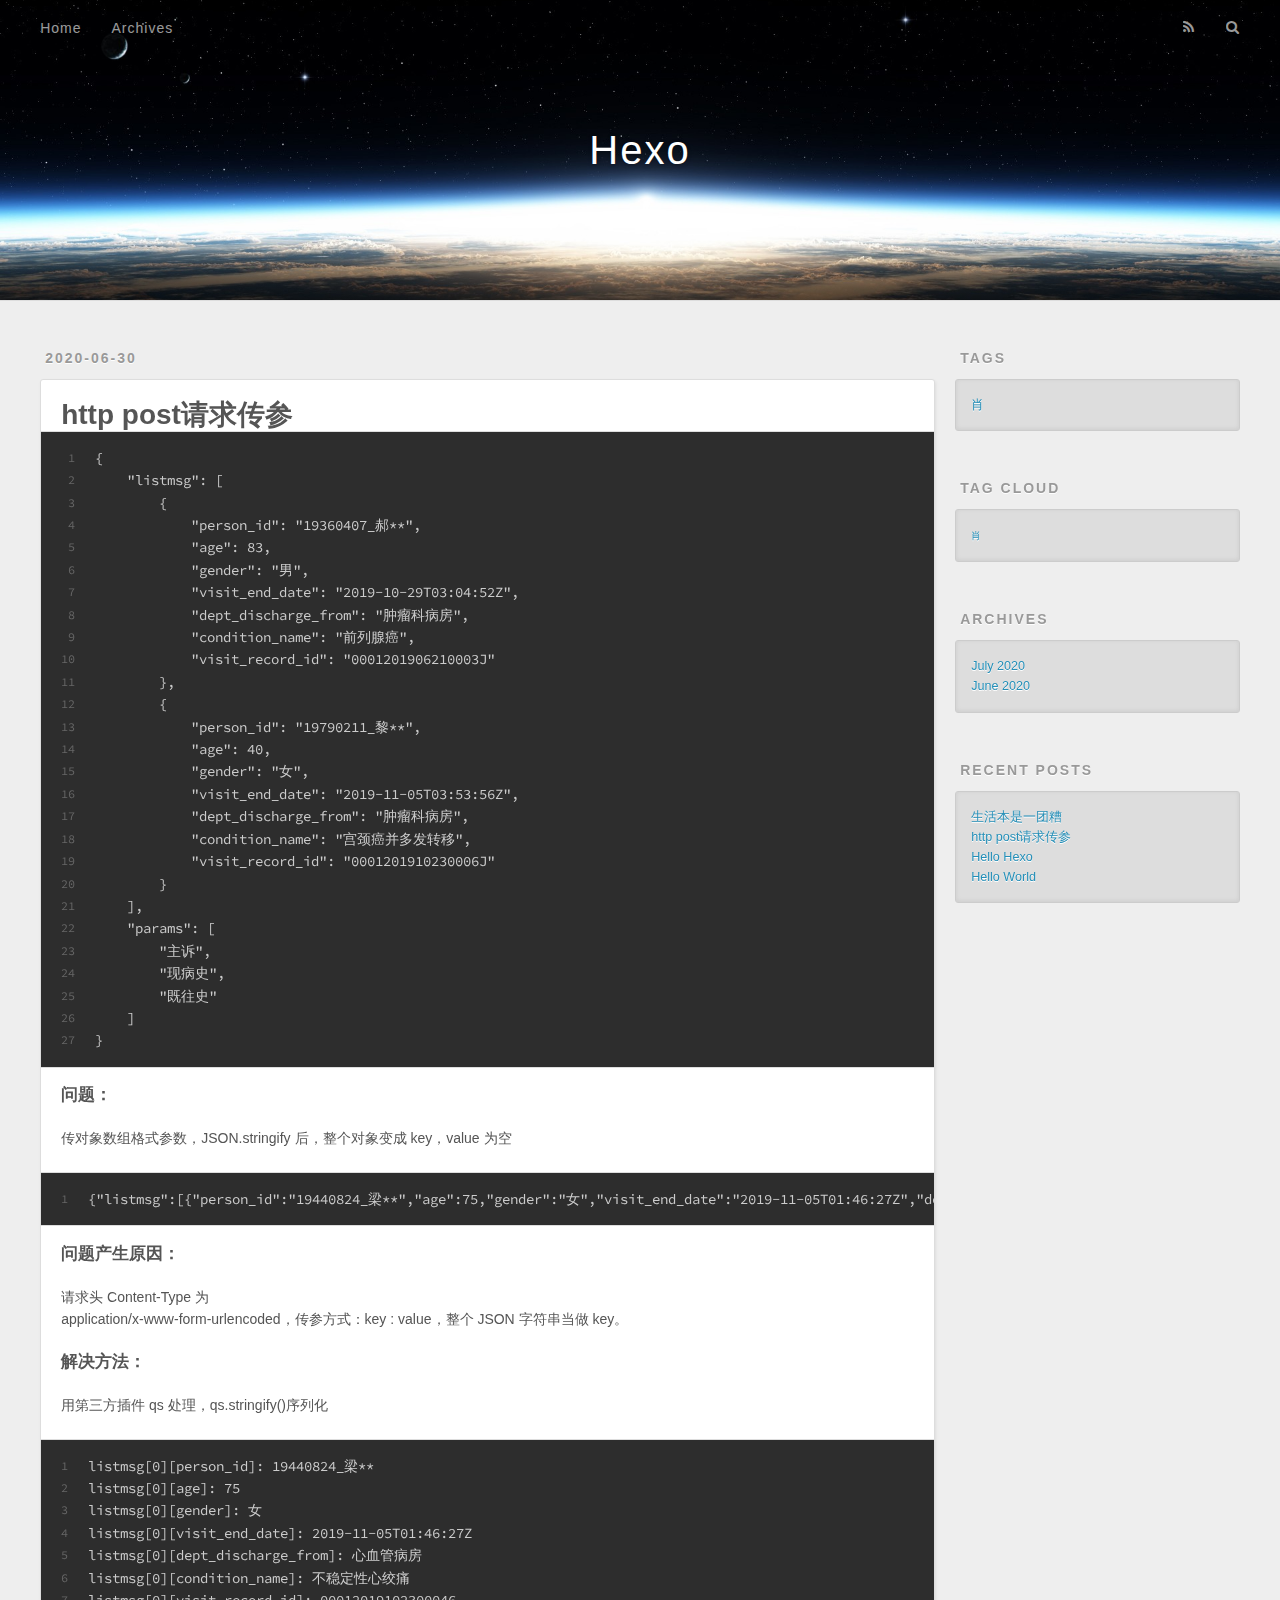
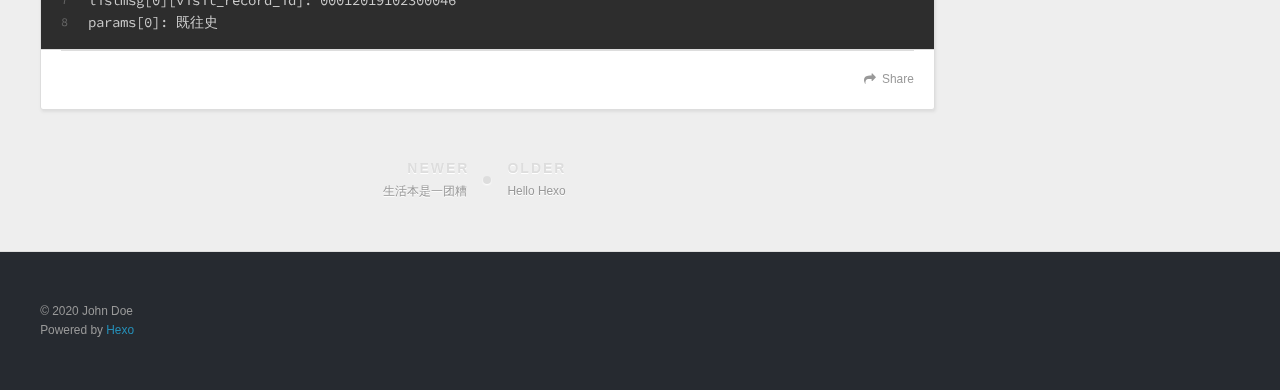
<file: 2020/06/30/http post请求传参/index.html>
<!DOCTYPE html>
<html>
<head>
  <meta charset="utf-8">
  

  
  <title>http post请求传参 | Hexo</title>
  <meta name="viewport" content="width=device-width, initial-scale=1, maximum-scale=1">
  <meta name="description" content="123456789101112131415161718192021222324252627&amp;#123;    &quot;listmsg&quot;: [        &amp;#123;            &quot;person_id&quot;: &quot;19360407_郝**&quot;,            &quot;age&quot;: 83,            &amp;quot">
<meta property="og:type" content="article">
<meta property="og:title" content="http post请求传参">
<meta property="og:url" content="http://yoursite.com/2020/06/30/http%20post%E8%AF%B7%E6%B1%82%E4%BC%A0%E5%8F%82/index.html">
<meta property="og:site_name" content="Hexo">
<meta property="og:description" content="123456789101112131415161718192021222324252627&amp;#123;    &quot;listmsg&quot;: [        &amp;#123;            &quot;person_id&quot;: &quot;19360407_郝**&quot;,            &quot;age&quot;: 83,            &amp;quot">
<meta property="og:locale" content="en_US">
<meta property="article:published_time" content="2020-06-30T09:39:23.740Z">
<meta property="article:modified_time" content="2020-06-30T10:00:06.757Z">
<meta property="article:author" content="John Doe">
<meta name="twitter:card" content="summary">
  
    <link rel="alternate" href="/atom.xml" title="Hexo" type="application/atom+xml">
  
  
    <link rel="icon" href="/favicon.png">
  
  
    <link href="//fonts.googleapis.com/css?family=Source+Code+Pro" rel="stylesheet" type="text/css">
  
  
<link rel="stylesheet" href="/css/style.css">

<meta name="generator" content="Hexo 4.2.1"></head>

<body>
  <div id="container">
    <div id="wrap">
      <header id="header">
  <div id="banner"></div>
  <div id="header-outer" class="outer">
    <div id="header-title" class="inner">
      <h1 id="logo-wrap">
        <a href="/" id="logo">Hexo</a>
      </h1>
      
    </div>
    <div id="header-inner" class="inner">
      <nav id="main-nav">
        <a id="main-nav-toggle" class="nav-icon"></a>
        
          <a class="main-nav-link" href="/">Home</a>
        
          <a class="main-nav-link" href="/archives">Archives</a>
        
      </nav>
      <nav id="sub-nav">
        
          <a id="nav-rss-link" class="nav-icon" href="/atom.xml" title="RSS Feed"></a>
        
        <a id="nav-search-btn" class="nav-icon" title="Search"></a>
      </nav>
      <div id="search-form-wrap">
        <form action="//google.com/search" method="get" accept-charset="UTF-8" class="search-form"><input type="search" name="q" class="search-form-input" placeholder="Search"><button type="submit" class="search-form-submit">&#xF002;</button><input type="hidden" name="sitesearch" value="http://yoursite.com"></form>
      </div>
    </div>
  </div>
</header>
      <div class="outer">
        <section id="main"><article id="post-http post请求传参" class="article article-type-post" itemscope itemprop="blogPost">
  <div class="article-meta">
    <a href="/2020/06/30/http%20post%E8%AF%B7%E6%B1%82%E4%BC%A0%E5%8F%82/" class="article-date">
  <time datetime="2020-06-30T09:39:23.740Z" itemprop="datePublished">2020-06-30</time>
</a>
    
  </div>
  <div class="article-inner">
    
    
      <header class="article-header">
        
  
    <h1 class="article-title" itemprop="name">
      http post请求传参
    </h1>
  

      </header>
    
    <div class="article-entry" itemprop="articleBody">
      
        <figure class="highlight plain"><table><tr><td class="gutter"><pre><span class="line">1</span><br><span class="line">2</span><br><span class="line">3</span><br><span class="line">4</span><br><span class="line">5</span><br><span class="line">6</span><br><span class="line">7</span><br><span class="line">8</span><br><span class="line">9</span><br><span class="line">10</span><br><span class="line">11</span><br><span class="line">12</span><br><span class="line">13</span><br><span class="line">14</span><br><span class="line">15</span><br><span class="line">16</span><br><span class="line">17</span><br><span class="line">18</span><br><span class="line">19</span><br><span class="line">20</span><br><span class="line">21</span><br><span class="line">22</span><br><span class="line">23</span><br><span class="line">24</span><br><span class="line">25</span><br><span class="line">26</span><br><span class="line">27</span><br></pre></td><td class="code"><pre><span class="line">&#123;</span><br><span class="line">    &quot;listmsg&quot;: [</span><br><span class="line">        &#123;</span><br><span class="line">            &quot;person_id&quot;: &quot;19360407_郝**&quot;,</span><br><span class="line">            &quot;age&quot;: 83,</span><br><span class="line">            &quot;gender&quot;: &quot;男&quot;,</span><br><span class="line">            &quot;visit_end_date&quot;: &quot;2019-10-29T03:04:52Z&quot;,</span><br><span class="line">            &quot;dept_discharge_from&quot;: &quot;肿瘤科病房&quot;,</span><br><span class="line">            &quot;condition_name&quot;: &quot;前列腺癌&quot;,</span><br><span class="line">            &quot;visit_record_id&quot;: &quot;0001201906210003J&quot;</span><br><span class="line">        &#125;,</span><br><span class="line">        &#123;</span><br><span class="line">            &quot;person_id&quot;: &quot;19790211_黎**&quot;,</span><br><span class="line">            &quot;age&quot;: 40,</span><br><span class="line">            &quot;gender&quot;: &quot;女&quot;,</span><br><span class="line">            &quot;visit_end_date&quot;: &quot;2019-11-05T03:53:56Z&quot;,</span><br><span class="line">            &quot;dept_discharge_from&quot;: &quot;肿瘤科病房&quot;,</span><br><span class="line">            &quot;condition_name&quot;: &quot;宫颈癌并多发转移&quot;,</span><br><span class="line">            &quot;visit_record_id&quot;: &quot;0001201910230006J&quot;</span><br><span class="line">        &#125;</span><br><span class="line">    ],</span><br><span class="line">    &quot;params&quot;: [</span><br><span class="line">        &quot;主诉&quot;,</span><br><span class="line">        &quot;现病史&quot;,</span><br><span class="line">        &quot;既往史&quot;</span><br><span class="line">    ]</span><br><span class="line">&#125;</span><br></pre></td></tr></table></figure>

<h4 id="问题："><a href="#问题：" class="headerlink" title="问题："></a>问题：</h4><p>传对象数组格式参数，JSON.stringify 后，整个对象变成 key，value 为空</p>
<figure class="highlight plain"><table><tr><td class="gutter"><pre><span class="line">1</span><br></pre></td><td class="code"><pre><span class="line">&#123;&quot;listmsg&quot;:[&#123;&quot;person_id&quot;:&quot;19440824_梁**&quot;,&quot;age&quot;:75,&quot;gender&quot;:&quot;女&quot;,&quot;visit_end_date&quot;:&quot;2019-11-05T01:46:27Z&quot;,&quot;dept_discharge_from&quot;:&quot;心血管病房&quot;,&quot;condition_name&quot;:&quot;不稳定性心绞痛&quot;,&quot;visit_record_id&quot;:&quot;00012019102300046&quot;&#125;],&quot;params&quot;:[&quot;主诉&quot;]&#125;:</span><br></pre></td></tr></table></figure>

<h4 id="问题产生原因："><a href="#问题产生原因：" class="headerlink" title="问题产生原因："></a>问题产生原因：</h4><p>请求头 Content-Type 为<br>application/x-www-form-urlencoded，传参方式：key : value，整个 JSON 字符串当做 key。</p>
<h4 id="解决方法："><a href="#解决方法：" class="headerlink" title="解决方法："></a>解决方法：</h4><p>用第三方插件 qs 处理，qs.stringify()序列化</p>
<figure class="highlight plain"><table><tr><td class="gutter"><pre><span class="line">1</span><br><span class="line">2</span><br><span class="line">3</span><br><span class="line">4</span><br><span class="line">5</span><br><span class="line">6</span><br><span class="line">7</span><br><span class="line">8</span><br></pre></td><td class="code"><pre><span class="line">listmsg[0][person_id]: 19440824_梁**</span><br><span class="line">listmsg[0][age]: 75</span><br><span class="line">listmsg[0][gender]: 女</span><br><span class="line">listmsg[0][visit_end_date]: 2019-11-05T01:46:27Z</span><br><span class="line">listmsg[0][dept_discharge_from]: 心血管病房</span><br><span class="line">listmsg[0][condition_name]: 不稳定性心绞痛</span><br><span class="line">listmsg[0][visit_record_id]: 00012019102300046</span><br><span class="line">params[0]: 既往史</span><br></pre></td></tr></table></figure>

      
    </div>
    <footer class="article-footer">
      <a data-url="http://yoursite.com/2020/06/30/http%20post%E8%AF%B7%E6%B1%82%E4%BC%A0%E5%8F%82/" data-id="ckcu9xcal0003lkrt83wz0hpq" class="article-share-link">Share</a>
      
      
    </footer>
  </div>
  
    
<nav id="article-nav">
  
    <a href="/2020/07/20/%E7%94%9F%E6%B4%BB%E6%9C%AC%E6%98%AF%E4%B8%80%E5%9B%A2%E7%B3%9F/" id="article-nav-newer" class="article-nav-link-wrap">
      <strong class="article-nav-caption">Newer</strong>
      <div class="article-nav-title">
        
          生活本是一团糟
        
      </div>
    </a>
  
  
    <a href="/2020/06/30/Hello-Hexo/" id="article-nav-older" class="article-nav-link-wrap">
      <strong class="article-nav-caption">Older</strong>
      <div class="article-nav-title">Hello Hexo</div>
    </a>
  
</nav>

  
</article>

</section>
        
          <aside id="sidebar">
  
    

  
    
  <div class="widget-wrap">
    <h3 class="widget-title">Tags</h3>
    <div class="widget">
      <ul class="tag-list" itemprop="keywords"><li class="tag-list-item"><a class="tag-list-link" href="/tags/%E8%82%96/" rel="tag">肖</a></li></ul>
    </div>
  </div>


  
    
  <div class="widget-wrap">
    <h3 class="widget-title">Tag Cloud</h3>
    <div class="widget tagcloud">
      <a href="/tags/%E8%82%96/" style="font-size: 10px;">肖</a>
    </div>
  </div>

  
    
  <div class="widget-wrap">
    <h3 class="widget-title">Archives</h3>
    <div class="widget">
      <ul class="archive-list"><li class="archive-list-item"><a class="archive-list-link" href="/archives/2020/07/">July 2020</a></li><li class="archive-list-item"><a class="archive-list-link" href="/archives/2020/06/">June 2020</a></li></ul>
    </div>
  </div>


  
    
  <div class="widget-wrap">
    <h3 class="widget-title">Recent Posts</h3>
    <div class="widget">
      <ul>
        
          <li>
            <a href="/2020/07/20/%E7%94%9F%E6%B4%BB%E6%9C%AC%E6%98%AF%E4%B8%80%E5%9B%A2%E7%B3%9F/">生活本是一团糟</a>
          </li>
        
          <li>
            <a href="/2020/06/30/http%20post%E8%AF%B7%E6%B1%82%E4%BC%A0%E5%8F%82/">http post请求传参</a>
          </li>
        
          <li>
            <a href="/2020/06/30/Hello-Hexo/">Hello Hexo</a>
          </li>
        
          <li>
            <a href="/2020/06/30/hello-world/">Hello World</a>
          </li>
        
      </ul>
    </div>
  </div>

  
</aside>
        
      </div>
      <footer id="footer">
  
  <div class="outer">
    <div id="footer-info" class="inner">
      &copy; 2020 John Doe<br>
      Powered by <a href="http://hexo.io/" target="_blank">Hexo</a>
    </div>
  </div>
</footer>
    </div>
    <nav id="mobile-nav">
  
    <a href="/" class="mobile-nav-link">Home</a>
  
    <a href="/archives" class="mobile-nav-link">Archives</a>
  
</nav>
    

<script src="//ajax.googleapis.com/ajax/libs/jquery/2.0.3/jquery.min.js"></script>


  
<link rel="stylesheet" href="/fancybox/jquery.fancybox.css">

  
<script src="/fancybox/jquery.fancybox.pack.js"></script>




<script src="/js/script.js"></script>




  </div>
</body>
</html>
</file>
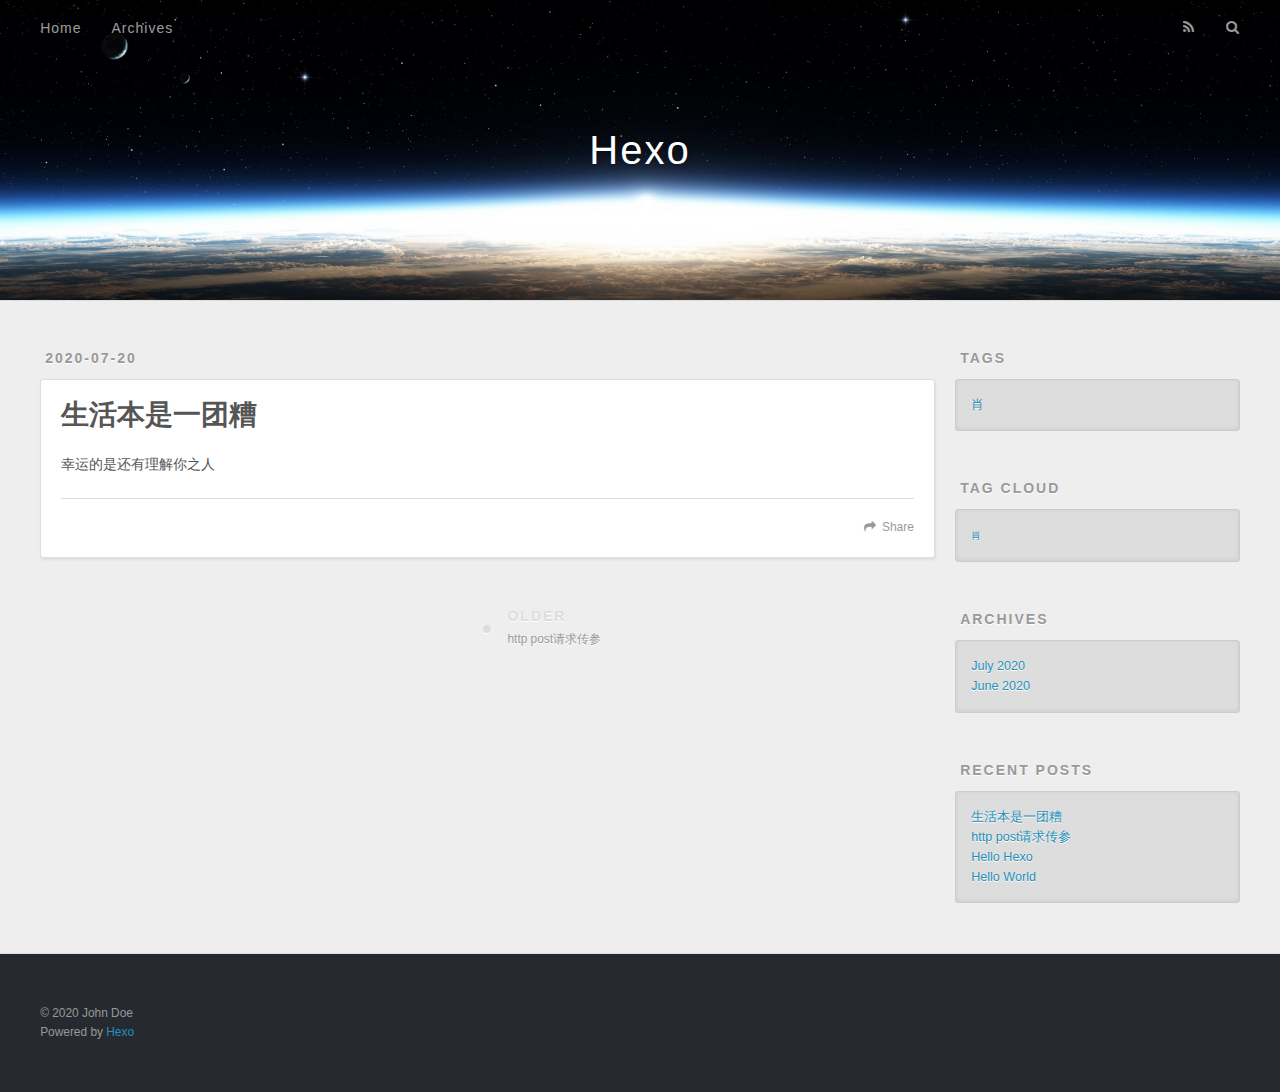
<file: 2020/07/20/生活本是一团糟/index.html>
<!DOCTYPE html>
<html>
<head>
  <meta charset="utf-8">
  

  
  <title>生活本是一团糟 | Hexo</title>
  <meta name="viewport" content="width=device-width, initial-scale=1, maximum-scale=1">
  <meta name="description" content="幸运的是还有理解你之人">
<meta property="og:type" content="article">
<meta property="og:title" content="生活本是一团糟">
<meta property="og:url" content="http://yoursite.com/2020/07/20/%E7%94%9F%E6%B4%BB%E6%9C%AC%E6%98%AF%E4%B8%80%E5%9B%A2%E7%B3%9F/index.html">
<meta property="og:site_name" content="Hexo">
<meta property="og:description" content="幸运的是还有理解你之人">
<meta property="og:locale" content="en_US">
<meta property="article:published_time" content="2020-07-20T08:50:01.000Z">
<meta property="article:modified_time" content="2020-07-20T08:54:41.056Z">
<meta property="article:author" content="John Doe">
<meta name="twitter:card" content="summary">
  
    <link rel="alternate" href="/atom.xml" title="Hexo" type="application/atom+xml">
  
  
    <link rel="icon" href="/favicon.png">
  
  
    <link href="//fonts.googleapis.com/css?family=Source+Code+Pro" rel="stylesheet" type="text/css">
  
  
<link rel="stylesheet" href="/css/style.css">

<meta name="generator" content="Hexo 4.2.1"></head>

<body>
  <div id="container">
    <div id="wrap">
      <header id="header">
  <div id="banner"></div>
  <div id="header-outer" class="outer">
    <div id="header-title" class="inner">
      <h1 id="logo-wrap">
        <a href="/" id="logo">Hexo</a>
      </h1>
      
    </div>
    <div id="header-inner" class="inner">
      <nav id="main-nav">
        <a id="main-nav-toggle" class="nav-icon"></a>
        
          <a class="main-nav-link" href="/">Home</a>
        
          <a class="main-nav-link" href="/archives">Archives</a>
        
      </nav>
      <nav id="sub-nav">
        
          <a id="nav-rss-link" class="nav-icon" href="/atom.xml" title="RSS Feed"></a>
        
        <a id="nav-search-btn" class="nav-icon" title="Search"></a>
      </nav>
      <div id="search-form-wrap">
        <form action="//google.com/search" method="get" accept-charset="UTF-8" class="search-form"><input type="search" name="q" class="search-form-input" placeholder="Search"><button type="submit" class="search-form-submit">&#xF002;</button><input type="hidden" name="sitesearch" value="http://yoursite.com"></form>
      </div>
    </div>
  </div>
</header>
      <div class="outer">
        <section id="main"><article id="post-生活本是一团糟" class="article article-type-post" itemscope itemprop="blogPost">
  <div class="article-meta">
    <a href="/2020/07/20/%E7%94%9F%E6%B4%BB%E6%9C%AC%E6%98%AF%E4%B8%80%E5%9B%A2%E7%B3%9F/" class="article-date">
  <time datetime="2020-07-20T08:50:01.000Z" itemprop="datePublished">2020-07-20</time>
</a>
    
  </div>
  <div class="article-inner">
    
    
      <header class="article-header">
        
  
    <h1 class="article-title" itemprop="name">
      生活本是一团糟
    </h1>
  

      </header>
    
    <div class="article-entry" itemprop="articleBody">
      
        <p>幸运的是还有理解你之人</p>

      
    </div>
    <footer class="article-footer">
      <a data-url="http://yoursite.com/2020/07/20/%E7%94%9F%E6%B4%BB%E6%9C%AC%E6%98%AF%E4%B8%80%E5%9B%A2%E7%B3%9F/" data-id="ckcu9xcan0004lkrtajfe49cw" class="article-share-link">Share</a>
      
      
    </footer>
  </div>
  
    
<nav id="article-nav">
  
  
    <a href="/2020/06/30/http%20post%E8%AF%B7%E6%B1%82%E4%BC%A0%E5%8F%82/" id="article-nav-older" class="article-nav-link-wrap">
      <strong class="article-nav-caption">Older</strong>
      <div class="article-nav-title">http post请求传参</div>
    </a>
  
</nav>

  
</article>

</section>
        
          <aside id="sidebar">
  
    

  
    
  <div class="widget-wrap">
    <h3 class="widget-title">Tags</h3>
    <div class="widget">
      <ul class="tag-list" itemprop="keywords"><li class="tag-list-item"><a class="tag-list-link" href="/tags/%E8%82%96/" rel="tag">肖</a></li></ul>
    </div>
  </div>


  
    
  <div class="widget-wrap">
    <h3 class="widget-title">Tag Cloud</h3>
    <div class="widget tagcloud">
      <a href="/tags/%E8%82%96/" style="font-size: 10px;">肖</a>
    </div>
  </div>

  
    
  <div class="widget-wrap">
    <h3 class="widget-title">Archives</h3>
    <div class="widget">
      <ul class="archive-list"><li class="archive-list-item"><a class="archive-list-link" href="/archives/2020/07/">July 2020</a></li><li class="archive-list-item"><a class="archive-list-link" href="/archives/2020/06/">June 2020</a></li></ul>
    </div>
  </div>


  
    
  <div class="widget-wrap">
    <h3 class="widget-title">Recent Posts</h3>
    <div class="widget">
      <ul>
        
          <li>
            <a href="/2020/07/20/%E7%94%9F%E6%B4%BB%E6%9C%AC%E6%98%AF%E4%B8%80%E5%9B%A2%E7%B3%9F/">生活本是一团糟</a>
          </li>
        
          <li>
            <a href="/2020/06/30/http%20post%E8%AF%B7%E6%B1%82%E4%BC%A0%E5%8F%82/">http post请求传参</a>
          </li>
        
          <li>
            <a href="/2020/06/30/Hello-Hexo/">Hello Hexo</a>
          </li>
        
          <li>
            <a href="/2020/06/30/hello-world/">Hello World</a>
          </li>
        
      </ul>
    </div>
  </div>

  
</aside>
        
      </div>
      <footer id="footer">
  
  <div class="outer">
    <div id="footer-info" class="inner">
      &copy; 2020 John Doe<br>
      Powered by <a href="http://hexo.io/" target="_blank">Hexo</a>
    </div>
  </div>
</footer>
    </div>
    <nav id="mobile-nav">
  
    <a href="/" class="mobile-nav-link">Home</a>
  
    <a href="/archives" class="mobile-nav-link">Archives</a>
  
</nav>
    

<script src="//ajax.googleapis.com/ajax/libs/jquery/2.0.3/jquery.min.js"></script>


  
<link rel="stylesheet" href="/fancybox/jquery.fancybox.css">

  
<script src="/fancybox/jquery.fancybox.pack.js"></script>




<script src="/js/script.js"></script>




  </div>
</body>
</html>
</file>
<file: css/style.css>
body {
  width: 100%;
}
body:before,
body:after {
  content: "";
  display: table;
}
body:after {
  clear: both;
}
html,
body,
div,
span,
applet,
object,
iframe,
h1,
h2,
h3,
h4,
h5,
h6,
p,
blockquote,
pre,
a,
abbr,
acronym,
address,
big,
cite,
code,
del,
dfn,
em,
img,
ins,
kbd,
q,
s,
samp,
small,
strike,
strong,
sub,
sup,
tt,
var,
dl,
dt,
dd,
ol,
ul,
li,
fieldset,
form,
label,
legend,
table,
caption,
tbody,
tfoot,
thead,
tr,
th,
td {
  margin: 0;
  padding: 0;
  border: 0;
  outline: 0;
  font-weight: inherit;
  font-style: inherit;
  font-family: inherit;
  font-size: 100%;
  vertical-align: baseline;
}
body {
  line-height: 1;
  color: #000;
  background: #fff;
}
ol,
ul {
  list-style: none;
}
table {
  border-collapse: separate;
  border-spacing: 0;
  vertical-align: middle;
}
caption,
th,
td {
  text-align: left;
  font-weight: normal;
  vertical-align: middle;
}
a img {
  border: none;
}
input,
button {
  margin: 0;
  padding: 0;
}
input::-moz-focus-inner,
button::-moz-focus-inner {
  border: 0;
  padding: 0;
}
@font-face {
  font-family: FontAwesome;
  font-style: normal;
  font-weight: normal;
  src: url("fonts/fontawesome-webfont.eot?v=#4.0.3");
  src: url("fonts/fontawesome-webfont.eot?#iefix&v=#4.0.3") format("embedded-opentype"), url("fonts/fontawesome-webfont.woff?v=#4.0.3") format("woff"), url("fonts/fontawesome-webfont.ttf?v=#4.0.3") format("truetype"), url("fonts/fontawesome-webfont.svg#fontawesomeregular?v=#4.0.3") format("svg");
}
html,
body,
#container {
  height: 100%;
}
body {
  background: #eee;
  font: 14px -apple-system, BlinkMacSystemFont, "Segoe UI", "Roboto", "Oxygen", "Ubuntu", "Cantarell", "Fira Sans", "Droid Sans", "Helvetica Neue", sans-serif;
  -webkit-text-size-adjust: 100%;
}
.outer {
  max-width: 1220px;
  margin: 0 auto;
  padding: 0 20px;
}
.outer:before,
.outer:after {
  content: "";
  display: table;
}
.outer:after {
  clear: both;
}
.inner {
  display: inline;
  float: left;
  width: 98.33333333333333%;
  margin: 0 0.833333333333333%;
}
.left,
.alignleft {
  float: left;
}
.right,
.alignright {
  float: right;
}
.clear {
  clear: both;
}
#container {
  position: relative;
}
.mobile-nav-on {
  overflow: hidden;
}
#wrap {
  height: 100%;
  width: 100%;
  position: absolute;
  top: 0;
  left: 0;
  -webkit-transition: 0.2s ease-out;
  -moz-transition: 0.2s ease-out;
  -ms-transition: 0.2s ease-out;
  transition: 0.2s ease-out;
  z-index: 1;
  background: #eee;
}
.mobile-nav-on #wrap {
  left: 280px;
}
@media screen and (min-width: 768px) {
  #main {
    display: inline;
    float: left;
    width: 73.33333333333333%;
    margin: 0 0.833333333333333%;
  }
}
.article-date,
.article-category-link,
.archive-year,
.widget-title {
  text-decoration: none;
  text-transform: uppercase;
  letter-spacing: 2px;
  color: #999;
  margin-bottom: 1em;
  margin-left: 5px;
  line-height: 1em;
  text-shadow: 0 1px #fff;
  font-weight: bold;
}
.article-inner,
.archive-article-inner {
  background: #fff;
  -webkit-box-shadow: 1px 2px 3px #ddd;
  box-shadow: 1px 2px 3px #ddd;
  border: 1px solid #ddd;
  border-radius: 3px;
}
.article-entry h1,
.widget h1 {
  font-size: 2em;
}
.article-entry h2,
.widget h2 {
  font-size: 1.5em;
}
.article-entry h3,
.widget h3 {
  font-size: 1.3em;
}
.article-entry h4,
.widget h4 {
  font-size: 1.2em;
}
.article-entry h5,
.widget h5 {
  font-size: 1em;
}
.article-entry h6,
.widget h6 {
  font-size: 1em;
  color: #999;
}
.article-entry hr,
.widget hr {
  border: 1px dashed #ddd;
}
.article-entry strong,
.widget strong {
  font-weight: bold;
}
.article-entry em,
.widget em,
.article-entry cite,
.widget cite {
  font-style: italic;
}
.article-entry sup,
.widget sup,
.article-entry sub,
.widget sub {
  font-size: 0.75em;
  line-height: 0;
  position: relative;
  vertical-align: baseline;
}
.article-entry sup,
.widget sup {
  top: -0.5em;
}
.article-entry sub,
.widget sub {
  bottom: -0.2em;
}
.article-entry small,
.widget small {
  font-size: 0.85em;
}
.article-entry acronym,
.widget acronym,
.article-entry abbr,
.widget abbr {
  border-bottom: 1px dotted;
}
.article-entry ul,
.widget ul,
.article-entry ol,
.widget ol,
.article-entry dl,
.widget dl {
  margin: 0 20px;
  line-height: 1.6em;
}
.article-entry ul ul,
.widget ul ul,
.article-entry ol ul,
.widget ol ul,
.article-entry ul ol,
.widget ul ol,
.article-entry ol ol,
.widget ol ol {
  margin-top: 0;
  margin-bottom: 0;
}
.article-entry ul,
.widget ul {
  list-style: disc;
}
.article-entry ol,
.widget ol {
  list-style: decimal;
}
.article-entry dt,
.widget dt {
  font-weight: bold;
}
#header {
  height: 300px;
  position: relative;
  border-bottom: 1px solid #ddd;
}
#header:before,
#header:after {
  content: "";
  position: absolute;
  left: 0;
  right: 0;
  height: 40px;
}
#header:before {
  top: 0;
  background: -webkit-linear-gradient(rgba(0,0,0,0.2), transparent);
  background: -moz-linear-gradient(rgba(0,0,0,0.2), transparent);
  background: -ms-linear-gradient(rgba(0,0,0,0.2), transparent);
  background: linear-gradient(rgba(0,0,0,0.2), transparent);
}
#header:after {
  bottom: 0;
  background: -webkit-linear-gradient(transparent, rgba(0,0,0,0.2));
  background: -moz-linear-gradient(transparent, rgba(0,0,0,0.2));
  background: -ms-linear-gradient(transparent, rgba(0,0,0,0.2));
  background: linear-gradient(transparent, rgba(0,0,0,0.2));
}
#header-outer {
  height: 100%;
  position: relative;
}
#header-inner {
  position: relative;
  overflow: hidden;
}
#banner {
  position: absolute;
  top: 0;
  left: 0;
  width: 100%;
  height: 100%;
  background: url("images/banner.jpg") center #000;
  -webkit-background-size: cover;
  -moz-background-size: cover;
  background-size: cover;
  z-index: -1;
}
#header-title {
  text-align: center;
  height: 40px;
  position: absolute;
  top: 50%;
  left: 0;
  margin-top: -20px;
}
#logo,
#subtitle {
  text-decoration: none;
  color: #fff;
  font-weight: 300;
  text-shadow: 0 1px 4px rgba(0,0,0,0.3);
}
#logo {
  font-size: 40px;
  line-height: 40px;
  letter-spacing: 2px;
}
#subtitle {
  font-size: 16px;
  line-height: 16px;
  letter-spacing: 1px;
}
#subtitle-wrap {
  margin-top: 16px;
}
#main-nav {
  float: left;
  margin-left: -15px;
}
.nav-icon,
.main-nav-link {
  float: left;
  color: #fff;
  opacity: 0.6;
  text-decoration: none;
  text-shadow: 0 1px rgba(0,0,0,0.2);
  -webkit-transition: opacity 0.2s;
  -moz-transition: opacity 0.2s;
  -ms-transition: opacity 0.2s;
  transition: opacity 0.2s;
  display: block;
  padding: 20px 15px;
}
.nav-icon:hover,
.main-nav-link:hover {
  opacity: 1;
}
.nav-icon {
  font-family: FontAwesome;
  text-align: center;
  font-size: 14px;
  width: 14px;
  height: 14px;
  padding: 20px 15px;
  position: relative;
  cursor: pointer;
}
.main-nav-link {
  font-weight: 300;
  letter-spacing: 1px;
}
@media screen and (max-width: 479px) {
  .main-nav-link {
    display: none;
  }
}
#main-nav-toggle {
  display: none;
}
#main-nav-toggle:before {
  content: "\f0c9";
}
@media screen and (max-width: 479px) {
  #main-nav-toggle {
    display: block;
  }
}
#sub-nav {
  float: right;
  margin-right: -15px;
}
#nav-rss-link:before {
  content: "\f09e";
}
#nav-search-btn:before {
  content: "\f002";
}
#search-form-wrap {
  position: absolute;
  top: 15px;
  width: 150px;
  height: 30px;
  right: -150px;
  opacity: 0;
  -webkit-transition: 0.2s ease-out;
  -moz-transition: 0.2s ease-out;
  -ms-transition: 0.2s ease-out;
  transition: 0.2s ease-out;
}
#search-form-wrap.on {
  opacity: 1;
  right: 0;
}
@media screen and (max-width: 479px) {
  #search-form-wrap {
    width: 100%;
    right: -100%;
  }
}
.search-form {
  position: absolute;
  top: 0;
  left: 0;
  right: 0;
  background: #fff;
  padding: 5px 15px;
  border-radius: 15px;
  -webkit-box-shadow: 0 0 10px rgba(0,0,0,0.3);
  box-shadow: 0 0 10px rgba(0,0,0,0.3);
}
.search-form-input {
  border: none;
  background: none;
  color: #555;
  width: 100%;
  font: 13px -apple-system, BlinkMacSystemFont, "Segoe UI", "Roboto", "Oxygen", "Ubuntu", "Cantarell", "Fira Sans", "Droid Sans", "Helvetica Neue", sans-serif;
  outline: none;
}
.search-form-input::-webkit-search-results-decoration,
.search-form-input::-webkit-search-cancel-button {
  -webkit-appearance: none;
}
.search-form-submit {
  position: absolute;
  top: 50%;
  right: 10px;
  margin-top: -7px;
  font: 13px FontAwesome;
  border: none;
  background: none;
  color: #bbb;
  cursor: pointer;
}
.search-form-submit:hover,
.search-form-submit:focus {
  color: #777;
}
.article {
  margin: 50px 0;
}
.article-inner {
  overflow: hidden;
}
.article-meta:before,
.article-meta:after {
  content: "";
  display: table;
}
.article-meta:after {
  clear: both;
}
.article-date {
  float: left;
}
.article-category {
  float: left;
  line-height: 1em;
  color: #ccc;
  text-shadow: 0 1px #fff;
  margin-left: 8px;
}
.article-category:before {
  content: "\2022";
}
.article-category-link {
  margin: 0 12px 1em;
}
.article-header {
  padding: 20px 20px 0;
}
.article-title {
  text-decoration: none;
  font-size: 2em;
  font-weight: bold;
  color: #555;
  line-height: 1.1em;
  -webkit-transition: color 0.2s;
  -moz-transition: color 0.2s;
  -ms-transition: color 0.2s;
  transition: color 0.2s;
}
a.article-title:hover {
  color: #258fb8;
}
.article-entry {
  color: #555;
  padding: 0 20px;
}
.article-entry:before,
.article-entry:after {
  content: "";
  display: table;
}
.article-entry:after {
  clear: both;
}
.article-entry p,
.article-entry table {
  line-height: 1.6em;
  margin: 1.6em 0;
}
.article-entry h1,
.article-entry h2,
.article-entry h3,
.article-entry h4,
.article-entry h5,
.article-entry h6 {
  font-weight: bold;
}
.article-entry h1,
.article-entry h2,
.article-entry h3,
.article-entry h4,
.article-entry h5,
.article-entry h6 {
  line-height: 1.1em;
  margin: 1.1em 0;
}
.article-entry a {
  color: #258fb8;
  text-decoration: none;
}
.article-entry a:hover {
  text-decoration: underline;
}
.article-entry ul,
.article-entry ol,
.article-entry dl {
  margin-top: 1.6em;
  margin-bottom: 1.6em;
}
.article-entry img,
.article-entry video {
  max-width: 100%;
  height: auto;
  display: block;
  margin: auto;
}
.article-entry iframe {
  border: none;
}
.article-entry table {
  width: 100%;
  border-collapse: collapse;
  border-spacing: 0;
}
.article-entry th {
  font-weight: bold;
  border-bottom: 3px solid #ddd;
  padding-bottom: 0.5em;
}
.article-entry td {
  border-bottom: 1px solid #ddd;
  padding: 10px 0;
}
.article-entry blockquote {
  font-family: Georgia, "Times New Roman", serif;
  font-size: 1.4em;
  margin: 1.6em 20px;
  text-align: center;
}
.article-entry blockquote footer {
  font-size: 14px;
  margin: 1.6em 0;
  font-family: -apple-system, BlinkMacSystemFont, "Segoe UI", "Roboto", "Oxygen", "Ubuntu", "Cantarell", "Fira Sans", "Droid Sans", "Helvetica Neue", sans-serif;
}
.article-entry blockquote footer cite:before {
  content: "—";
  padding: 0 0.5em;
}
.article-entry .pullquote {
  text-align: left;
  width: 45%;
  margin: 0;
}
.article-entry .pullquote.left {
  margin-left: 0.5em;
  margin-right: 1em;
}
.article-entry .pullquote.right {
  margin-right: 0.5em;
  margin-left: 1em;
}
.article-entry .caption {
  color: #999;
  display: block;
  font-size: 0.9em;
  margin-top: 0.5em;
  position: relative;
  text-align: center;
}
.article-entry .video-container {
  position: relative;
  padding-top: 56.25%;
  height: 0;
  overflow: hidden;
}
.article-entry .video-container iframe,
.article-entry .video-container object,
.article-entry .video-container embed {
  position: absolute;
  top: 0;
  left: 0;
  width: 100%;
  height: 100%;
  margin-top: 0;
}
.article-more-link a {
  display: inline-block;
  line-height: 1em;
  padding: 6px 15px;
  border-radius: 15px;
  background: #eee;
  color: #999;
  text-shadow: 0 1px #fff;
  text-decoration: none;
}
.article-more-link a:hover {
  background: #258fb8;
  color: #fff;
  text-decoration: none;
  text-shadow: 0 1px #1e7293;
}
.article-footer {
  font-size: 0.85em;
  line-height: 1.6em;
  border-top: 1px solid #ddd;
  padding-top: 1.6em;
  margin: 0 20px 20px;
}
.article-footer:before,
.article-footer:after {
  content: "";
  display: table;
}
.article-footer:after {
  clear: both;
}
.article-footer a {
  color: #999;
  text-decoration: none;
}
.article-footer a:hover {
  color: #555;
}
.article-tag-list-item {
  float: left;
  margin-right: 10px;
}
.article-tag-list-link:before {
  content: "#";
}
.article-comment-link {
  float: right;
}
.article-comment-link:before {
  content: "\f075";
  font-family: FontAwesome;
  padding-right: 8px;
}
.article-share-link {
  cursor: pointer;
  float: right;
  margin-left: 20px;
}
.article-share-link:before {
  content: "\f064";
  font-family: FontAwesome;
  padding-right: 6px;
}
#article-nav {
  position: relative;
}
#article-nav:before,
#article-nav:after {
  content: "";
  display: table;
}
#article-nav:after {
  clear: both;
}
@media screen and (min-width: 768px) {
  #article-nav {
    margin: 50px 0;
  }
  #article-nav:before {
    width: 8px;
    height: 8px;
    position: absolute;
    top: 50%;
    left: 50%;
    margin-top: -4px;
    margin-left: -4px;
    content: "";
    border-radius: 50%;
    background: #ddd;
    -webkit-box-shadow: 0 1px 2px #fff;
    box-shadow: 0 1px 2px #fff;
  }
}
.article-nav-link-wrap {
  text-decoration: none;
  text-shadow: 0 1px #fff;
  color: #999;
  -webkit-box-sizing: border-box;
  -moz-box-sizing: border-box;
  box-sizing: border-box;
  margin-top: 50px;
  text-align: center;
  display: block;
}
.article-nav-link-wrap:hover {
  color: #555;
}
@media screen and (min-width: 768px) {
  .article-nav-link-wrap {
    width: 50%;
    margin-top: 0;
  }
}
@media screen and (min-width: 768px) {
  #article-nav-newer {
    float: left;
    text-align: right;
    padding-right: 20px;
  }
}
@media screen and (min-width: 768px) {
  #article-nav-older {
    float: right;
    text-align: left;
    padding-left: 20px;
  }
}
.article-nav-caption {
  text-transform: uppercase;
  letter-spacing: 2px;
  color: #ddd;
  line-height: 1em;
  font-weight: bold;
}
#article-nav-newer .article-nav-caption {
  margin-right: -2px;
}
.article-nav-title {
  font-size: 0.85em;
  line-height: 1.6em;
  margin-top: 0.5em;
}
.article-share-box {
  position: absolute;
  display: none;
  background: #fff;
  -webkit-box-shadow: 1px 2px 10px rgba(0,0,0,0.2);
  box-shadow: 1px 2px 10px rgba(0,0,0,0.2);
  border-radius: 3px;
  margin-left: -145px;
  overflow: hidden;
  z-index: 1;
}
.article-share-box.on {
  display: block;
}
.article-share-input {
  width: 100%;
  background: none;
  -webkit-box-sizing: border-box;
  -moz-box-sizing: border-box;
  box-sizing: border-box;
  font: 14px -apple-system, BlinkMacSystemFont, "Segoe UI", "Roboto", "Oxygen", "Ubuntu", "Cantarell", "Fira Sans", "Droid Sans", "Helvetica Neue", sans-serif;
  padding: 0 15px;
  color: #555;
  outline: none;
  border: 1px solid #ddd;
  border-radius: 3px 3px 0 0;
  height: 36px;
  line-height: 36px;
}
.article-share-links {
  background: #eee;
}
.article-share-links:before,
.article-share-links:after {
  content: "";
  display: table;
}
.article-share-links:after {
  clear: both;
}
.article-share-twitter,
.article-share-facebook,
.article-share-pinterest,
.article-share-google {
  width: 50px;
  height: 36px;
  display: block;
  float: left;
  position: relative;
  color: #999;
  text-shadow: 0 1px #fff;
}
.article-share-twitter:before,
.article-share-facebook:before,
.article-share-pinterest:before,
.article-share-google:before {
  font-size: 20px;
  font-family: FontAwesome;
  width: 20px;
  height: 20px;
  position: absolute;
  top: 50%;
  left: 50%;
  margin-top: -10px;
  margin-left: -10px;
  text-align: center;
}
.article-share-twitter:hover,
.article-share-facebook:hover,
.article-share-pinterest:hover,
.article-share-google:hover {
  color: #fff;
}
.article-share-twitter:before {
  content: "\f099";
}
.article-share-twitter:hover {
  background: #00aced;
  text-shadow: 0 1px #008abe;
}
.article-share-facebook:before {
  content: "\f09a";
}
.article-share-facebook:hover {
  background: #3b5998;
  text-shadow: 0 1px #2f477a;
}
.article-share-pinterest:before {
  content: "\f0d2";
}
.article-share-pinterest:hover {
  background: #cb2027;
  text-shadow: 0 1px #a21a1f;
}
.article-share-google:before {
  content: "\f0d5";
}
.article-share-google:hover {
  background: #dd4b39;
  text-shadow: 0 1px #be3221;
}
.article-gallery {
  background: #000;
  position: relative;
}
.article-gallery-photos {
  position: relative;
  overflow: hidden;
}
.article-gallery-img {
  display: none;
  max-width: 100%;
}
.article-gallery-img:first-child {
  display: block;
}
.article-gallery-img.loaded {
  position: absolute;
  display: block;
}
.article-gallery-img img {
  display: block;
  max-width: 100%;
  margin: 0 auto;
}
#comments {
  background: #fff;
  -webkit-box-shadow: 1px 2px 3px #ddd;
  box-shadow: 1px 2px 3px #ddd;
  padding: 20px;
  border: 1px solid #ddd;
  border-radius: 3px;
  margin: 50px 0;
}
#comments a {
  color: #258fb8;
}
.archives-wrap {
  margin: 50px 0;
}
.archives:before,
.archives:after {
  content: "";
  display: table;
}
.archives:after {
  clear: both;
}
.archive-year-wrap {
  margin-bottom: 1em;
}
.archives {
  -webkit-column-gap: 10px;
  -moz-column-gap: 10px;
  column-gap: 10px;
}
@media screen and (min-width: 480px) and (max-width: 767px) {
  .archives {
    -webkit-column-count: 2;
    -moz-column-count: 2;
    column-count: 2;
  }
}
@media screen and (min-width: 768px) {
  .archives {
    -webkit-column-count: 3;
    -moz-column-count: 3;
    column-count: 3;
  }
}
.archive-article {
  -webkit-column-break-inside: avoid;
  page-break-inside: avoid;
  overflow: hidden;
  break-inside: avoid-column;
}
.archive-article-inner {
  padding: 10px;
  margin-bottom: 15px;
}
.archive-article-title {
  text-decoration: none;
  font-weight: bold;
  color: #555;
  -webkit-transition: color 0.2s;
  -moz-transition: color 0.2s;
  -ms-transition: color 0.2s;
  transition: color 0.2s;
  line-height: 1.6em;
}
.archive-article-title:hover {
  color: #258fb8;
}
.archive-article-footer {
  margin-top: 1em;
}
.archive-article-date {
  color: #999;
  text-decoration: none;
  font-size: 0.85em;
  line-height: 1em;
  margin-bottom: 0.5em;
  display: block;
}
#page-nav {
  margin: 50px auto;
  background: #fff;
  -webkit-box-shadow: 1px 2px 3px #ddd;
  box-shadow: 1px 2px 3px #ddd;
  border: 1px solid #ddd;
  border-radius: 3px;
  text-align: center;
  color: #999;
  overflow: hidden;
}
#page-nav:before,
#page-nav:after {
  content: "";
  display: table;
}
#page-nav:after {
  clear: both;
}
#page-nav a,
#page-nav span {
  padding: 10px 20px;
  line-height: 1;
  height: 2ex;
}
#page-nav a {
  color: #999;
  text-decoration: none;
}
#page-nav a:hover {
  background: #999;
  color: #fff;
}
#page-nav .prev {
  float: left;
}
#page-nav .next {
  float: right;
}
#page-nav .page-number {
  display: inline-block;
}
@media screen and (max-width: 479px) {
  #page-nav .page-number {
    display: none;
  }
}
#page-nav .current {
  color: #555;
  font-weight: bold;
}
#page-nav .space {
  color: #ddd;
}
#footer {
  background: #262a30;
  padding: 50px 0;
  border-top: 1px solid #ddd;
  color: #999;
}
#footer a {
  color: #258fb8;
  text-decoration: none;
}
#footer a:hover {
  text-decoration: underline;
}
#footer-info {
  line-height: 1.6em;
  font-size: 0.85em;
}
.article-entry pre,
.article-entry .highlight {
  background: #2d2d2d;
  margin: 0 -20px;
  padding: 15px 20px;
  border-style: solid;
  border-color: #ddd;
  border-width: 1px 0;
  overflow: auto;
  color: #ccc;
  line-height: 22.400000000000002px;
}
.article-entry .highlight .gutter pre,
.article-entry .gist .gist-file .gist-data .line-numbers {
  color: #666;
  font-size: 0.85em;
}
.article-entry pre,
.article-entry code {
  font-family: "Source Code Pro", Consolas, Monaco, Menlo, Consolas, monospace;
}
.article-entry code {
  background: #eee;
  text-shadow: 0 1px #fff;
  padding: 0 0.3em;
}
.article-entry pre code {
  background: none;
  text-shadow: none;
  padding: 0;
}
.article-entry .highlight pre {
  border: none;
  margin: 0;
  padding: 0;
}
.article-entry .highlight table {
  margin: 0;
  width: auto;
}
.article-entry .highlight td {
  border: none;
  padding: 0;
}
.article-entry .highlight figcaption {
  font-size: 0.85em;
  color: #999;
  line-height: 1em;
  margin-bottom: 1em;
}
.article-entry .highlight figcaption:before,
.article-entry .highlight figcaption:after {
  content: "";
  display: table;
}
.article-entry .highlight figcaption:after {
  clear: both;
}
.article-entry .highlight figcaption a {
  float: right;
}
.article-entry .highlight .gutter pre {
  text-align: right;
  padding-right: 20px;
}
.article-entry .highlight .line {
  height: 22.400000000000002px;
}
.article-entry .highlight .line.marked {
  background: #515151;
}
.article-entry .gist {
  margin: 0 -20px;
  border-style: solid;
  border-color: #ddd;
  border-width: 1px 0;
  background: #2d2d2d;
  padding: 15px 20px 15px 0;
}
.article-entry .gist .gist-file {
  border: none;
  font-family: "Source Code Pro", Consolas, Monaco, Menlo, Consolas, monospace;
  margin: 0;
}
.article-entry .gist .gist-file .gist-data {
  background: none;
  border: none;
}
.article-entry .gist .gist-file .gist-data .line-numbers {
  background: none;
  border: none;
  padding: 0 20px 0 0;
}
.article-entry .gist .gist-file .gist-data .line-data {
  padding: 0 !important;
}
.article-entry .gist .gist-file .highlight {
  margin: 0;
  padding: 0;
  border: none;
}
.article-entry .gist .gist-file .gist-meta {
  background: #2d2d2d;
  color: #999;
  font: 0.85em -apple-system, BlinkMacSystemFont, "Segoe UI", "Roboto", "Oxygen", "Ubuntu", "Cantarell", "Fira Sans", "Droid Sans", "Helvetica Neue", sans-serif;
  text-shadow: 0 0;
  padding: 0;
  margin-top: 1em;
  margin-left: 20px;
}
.article-entry .gist .gist-file .gist-meta a {
  color: #258fb8;
  font-weight: normal;
}
.article-entry .gist .gist-file .gist-meta a:hover {
  text-decoration: underline;
}
pre .comment,
pre .title {
  color: #999;
}
pre .variable,
pre .attribute,
pre .tag,
pre .regexp,
pre .ruby .constant,
pre .xml .tag .title,
pre .xml .pi,
pre .xml .doctype,
pre .html .doctype,
pre .css .id,
pre .css .class,
pre .css .pseudo {
  color: #f2777a;
}
pre .number,
pre .preprocessor,
pre .built_in,
pre .literal,
pre .params,
pre .constant {
  color: #f99157;
}
pre .class,
pre .ruby .class .title,
pre .css .rules .attribute {
  color: #9c9;
}
pre .string,
pre .value,
pre .inheritance,
pre .header,
pre .ruby .symbol,
pre .xml .cdata {
  color: #9c9;
}
pre .css .hexcolor {
  color: #6cc;
}
pre .function,
pre .python .decorator,
pre .python .title,
pre .ruby .function .title,
pre .ruby .title .keyword,
pre .perl .sub,
pre .javascript .title,
pre .coffeescript .title {
  color: #69c;
}
pre .keyword,
pre .javascript .function {
  color: #c9c;
}
@media screen and (max-width: 479px) {
  #mobile-nav {
    position: absolute;
    top: 0;
    left: 0;
    width: 280px;
    height: 100%;
    background: #191919;
    border-right: 1px solid #fff;
  }
}
@media screen and (max-width: 479px) {
  .mobile-nav-link {
    display: block;
    color: #999;
    text-decoration: none;
    padding: 15px 20px;
    font-weight: bold;
  }
  .mobile-nav-link:hover {
    color: #fff;
  }
}
@media screen and (min-width: 768px) {
  #sidebar {
    display: inline;
    float: left;
    width: 23.333333333333332%;
    margin: 0 0.833333333333333%;
  }
}
.widget-wrap {
  margin: 50px 0;
}
.widget {
  color: #777;
  text-shadow: 0 1px #fff;
  background: #ddd;
  -webkit-box-shadow: 0 -1px 4px #ccc inset;
  box-shadow: 0 -1px 4px #ccc inset;
  border: 1px solid #ccc;
  padding: 15px;
  border-radius: 3px;
}
.widget a {
  color: #258fb8;
  text-decoration: none;
}
.widget a:hover {
  text-decoration: underline;
}
.widget ul ul,
.widget ol ul,
.widget dl ul,
.widget ul ol,
.widget ol ol,
.widget dl ol,
.widget ul dl,
.widget ol dl,
.widget dl dl {
  margin-left: 15px;
  list-style: disc;
}
.widget {
  line-height: 1.6em;
  word-wrap: break-word;
  font-size: 0.9em;
}
.widget ul,
.widget ol {
  list-style: none;
  margin: 0;
}
.widget ul ul,
.widget ol ul,
.widget ul ol,
.widget ol ol {
  margin: 0 20px;
}
.widget ul ul,
.widget ol ul {
  list-style: disc;
}
.widget ul ol,
.widget ol ol {
  list-style: decimal;
}
.category-list-count,
.tag-list-count,
.archive-list-count {
  padding-left: 5px;
  color: #999;
  font-size: 0.85em;
}
.category-list-count:before,
.tag-list-count:before,
.archive-list-count:before {
  content: "(";
}
.category-list-count:after,
.tag-list-count:after,
.archive-list-count:after {
  content: ")";
}
.tagcloud a {
  margin-right: 5px;
  display: inline-block;
}
</file>
